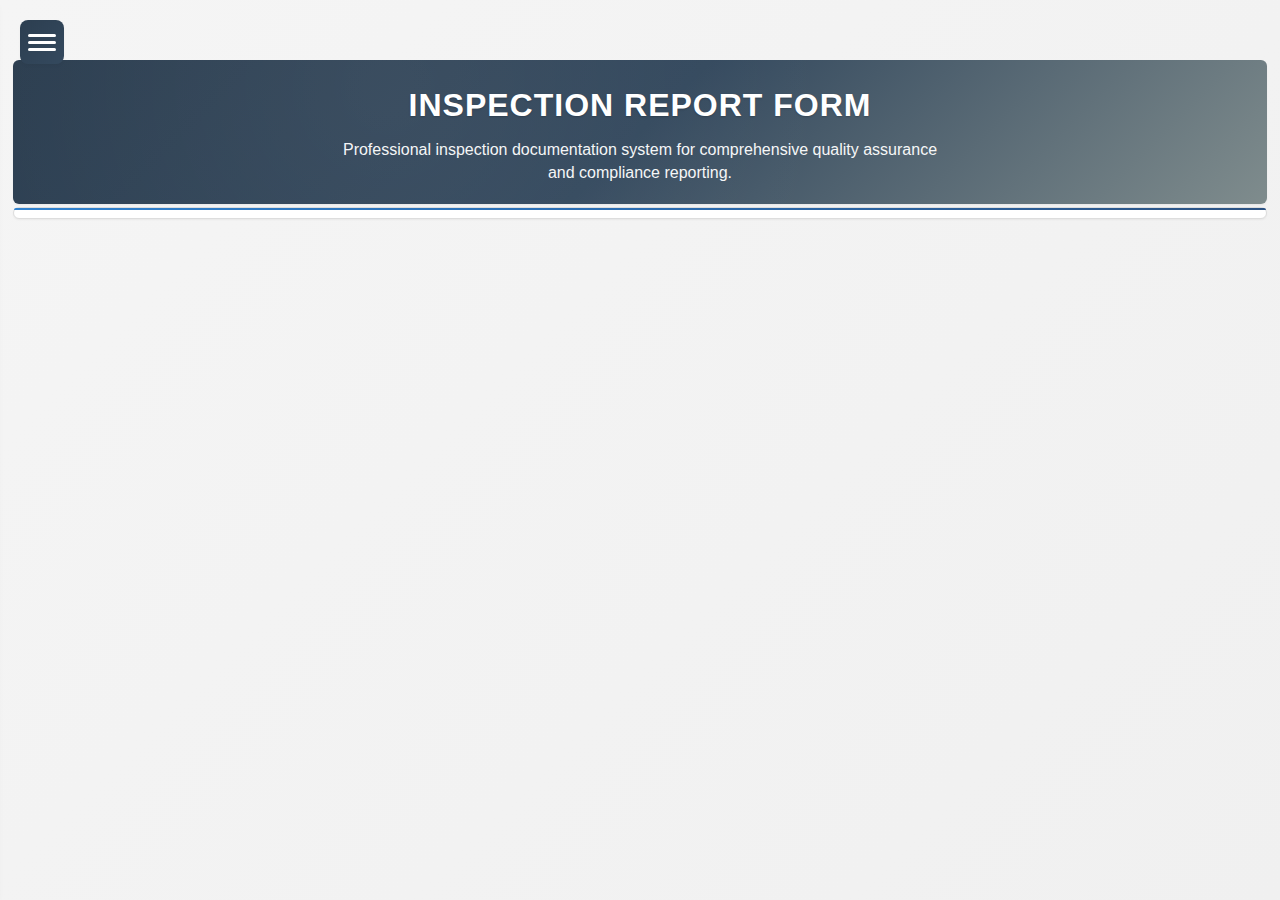
<file: Inspection Report Builder 2 (Test B)/index.html>
<html lang="en">
<head>
    <meta charset="UTF-8">
    <meta name="viewport" content="width=device-width, initial-scale=1.0">
    <title>Inspection Report Form</title>
    <link rel="stylesheet" href="styles/base.css">
    <link rel="stylesheet" href="styles/layout.css">
    <link rel="stylesheet" href="styles/form-elements.css">
    <link rel="stylesheet" href="styles/tables.css">
    <link rel="stylesheet" href="styles/components.css">
</head>
<body>
    <button id="hamburger-menu" class="hamburger-menu">
        <span></span>
        <span></span>
        <span></span>
    </button>

    <div id="sidebar" class="sidebar">
        <div class="sidebar-header">
            <h2>Menu</h2>
        </div>
        <div class="sidebar-content">
            <button id="refresh-form-btn" class="sidebar-btn">Refresh Form</button>
            <button id="export-json-btn" class="sidebar-btn">Export to JSON</button>
            <button id="import-json-btn" class="sidebar-btn">Import from JSON</button>
            <button id="export-settings-btn" class="sidebar-btn">Export Settings</button>
            <button id="import-settings-btn" class="sidebar-btn">Import Settings</button>
            <button id="print-options-btn" class="sidebar-btn">Print Options</button>
            <button id="export-docx-btn" class="sidebar-btn">Export to DOCX</button>
            <button id="export-xlsx-btn" class="sidebar-btn">Export to XLSX</button>
            <button id="export-pdf-btn" class="sidebar-btn">Export to PDF</button>
            <div class="sidebar-form-style">
                <label for="form-style-select" class="sidebar-label">Form Style:</label>
                <select id="form-style-select" class="sidebar-select">
                    <option value="default">Default Professional</option>
                    <option value="corporate-blue">Corporate Blue</option>
                    <option value="forest-green">Forest Green</option>
                    <option value="burgundy-wine">Burgundy Wine</option>
                    <option value="slate-gray">Slate Gray</option>
                    <option value="navy-gold">Navy & Gold</option>
                    <option value="charcoal-orange">Charcoal Orange</option>
                    <option value="teal-silver">Teal Silver</option>
                    <option value="purple-cream">Purple Cream</option>
                    <option value="brown-tan">Brown Tan</option>
                    <option value="midnight-blue">Midnight Blue</option>
                    <option value="olive-beige">Olive Beige</option>
                    <option value="crimson-gray">Crimson Gray</option>
                    <option value="emerald-ivory">Emerald Ivory</option>
                    <option value="steel-blue">Steel Blue</option>
                    <option value="copper-cream">Copper Cream</option>
                    <option value="black-white">Black & White</option>
                    <option value="no-color">No Color</option>
                </select>
            </div>
            <div class="sidebar-form-layout">
                <label for="form-layout-select" class="sidebar-label">Form Layout:</label>
                <select id="form-layout-select" class="sidebar-select">
                    <option value="default">Default Layout</option>
                    <option value="compact">Compact Layout</option>
                    <option value="wide-screen">Wide Screen Layout</option>
                    <option value="narrow">Narrow Layout</option>
                    <option value="minimal">Minimal Layout</option>
                    <option value="tabular">Tabular Layout (Print Optimized)</option>
                </select>
            </div>
            <div class="sidebar-section-toggle">
                <label for="section-toggle-select" class="sidebar-label">Show/Hide Sections:</label>
                <select id="section-toggle-select" class="sidebar-select">
                    <option value="">Select Action...</option>
                    <option value="show-all">Show All Sections</option>
                    <option value="hide-all">Hide All Sections</option>
                    <option value="custom">Custom Selection...</option>
                </select>
            </div>
            <div class="sidebar-template-selector">
                <label for="template-select" class="sidebar-label">Template:</label>
                <select id="template-select" class="sidebar-select">
                    <option value="master-view">Master View</option>
                    <option value="create-custom-inspection">Create Custom Inspection</option>
                    <option value="image-attachments">Image Attachments</option>
                    <option value="iso-checklist">ISO Checklist</option>
                    <option value="aml">AML</option>
                    <option value="international-audit">International Audit Form</option>
                    <option value="create-new-template">Create New Template...</option>
                </select>
                <button id="edit-template-btn" class="sidebar-btn" style="margin-top: 8px; font-size: 0.7em;">Edit Templates</button>
            </div>
        </div>
    </div>
    <div id="overlay" class="overlay"></div>
    
    <div class="title-block">
        <h1>Inspection Report Form</h1>
        <div class="title-info">
            <p>Professional inspection documentation system for comprehensive quality assurance and compliance reporting.</p>
        </div>
    </div>
    
    <form action="#" id="inspection-form">
        <!-- Form sections will be dynamically generated -->
    </form>

    <script type="importmap">
    {
      "imports": {
        "jszip": "https://esm.sh/jszip@3.10.1",
        "docx": "https://esm.sh/docx@8.5.0",
        "xlsx": "https://esm.sh/xlsx@0.18.5"
      }
    }
    </script>
    <script type="module" src="script.js"></script>
    <!-- removed all the large form structures - moved to formSections.js -->

    <!-- Print Options Modal -->
    <div id="print-options-modal" class="modal no-print no-edit">
        <div class="modal-content">
            <div class="modal-header">
                <h2>Print Options</h2>
                <button id="close-print-modal" class="close-button">&times;</button>
            </div>
            <div class="modal-body">
                <h4>Sections to Print</h4>
                <div id="print-section-checklist">
                    <!-- Checkboxes for sections will be dynamically inserted here -->
                </div>
                <hr>
                <h4>Other Options</h4>
                <div class="print-option-item">
                    <label>
                        <input type="checkbox" id="print-opt-images" checked>
                        Include Images
                    </label>
                </div>
                 <div class="print-option-item">
                    <label>
                        <input type="checkbox" id="print-opt-empty-fields">
                        Hide Empty Rows/Fields
                    </label>
                </div>
                <div class="print-option-item">
                    <label>
                        <input type="checkbox" id="print-opt-show-hidden-rows">
                        Show Hidden Table Rows
                    </label>
                </div>
            </div>
            <div class="modal-footer">
                <button id="print-form-btn" class="sidebar-btn">Print</button>
            </div>
        </div>
    </div>

    <!-- Custom Theme Creator Modal -->
    <div id="custom-theme-modal" class="custom-theme-modal no-print no-edit">
        <div class="custom-theme-content">
            <div class="modal-header">
                <h2>Create Custom Theme</h2>
                <button id="close-custom-theme-modal" class="close-button">&times;</button>
            </div>
            <div class="modal-body">
                <input type="text" id="custom-theme-name" class="custom-theme-name-input" placeholder="Enter theme name...">
                
                <div class="theme-colors-grid" id="theme-colors-grid">
                    <!-- Color pickers will be generated here -->
                </div>
                
                <div class="theme-preview-section">
                    <h4>Preview</h4>
                    <div style="padding: 10px; background: var(--fieldset-bg); border: 2px solid var(--border-color);">
                        <div style="background: var(--legend-bg); color: var(--legend-text); padding: 8px 16px; margin-bottom: 10px;">Sample Legend</div>
                        <div style="background: var(--input-bg); border: 1px solid var(--input-border); padding: 8px; margin-bottom: 10px;">Sample Input Field</div>
                        <table style="width: 100%; border-collapse: collapse;">
                            <tr style="background: var(--table-header-bg);">
                                <th style="border: 1px solid var(--border-color); padding: 5px;">Header</th>
                                <th style="border: 1px solid var(--border-color); padding: 5px;">Header</th>
                            </tr>
                            <tr style="background: var(--table-even-row);">
                                <td style="border: 1px solid var(--border-color); padding: 5px;">Data</td>
                                <td style="border: 1px solid var(--border-color); padding: 5px;">Data</td>
                            </tr>
                        </table>
                    </div>
                </div>
            </div>
            <div class="theme-actions">
                <button id="save-custom-theme" class="theme-btn theme-btn-primary">Save Theme</button>
                <button id="cancel-custom-theme" class="theme-btn theme-btn-secondary">Cancel</button>
            </div>
        </div>
    </div>

    <!-- Template Creator Modal -->
    <div id="template-creator-modal" class="modal no-print no-edit">
        <div class="modal-content">
            <div class="modal-header">
                <h2>Template Creator</h2>
                <button id="close-template-creator" class="close-button">&times;</button>
            </div>
            <div class="modal-body">
                <div class="form-group">
                    <label for="template-name-input">Template Name:</label>
                    <input type="text" id="template-name-input" class="template-input" placeholder="Enter template name..." maxlength="50">
                </div>
                <div class="form-group">
                    <label for="template-description-input">Description (optional):</label>
                    <textarea id="template-description-input" class="template-input" rows="2" placeholder="Enter template description..." maxlength="200"></textarea>
                </div>
                <h4>Select Sections to Include:</h4>
                <div id="template-section-checklist" style="display: grid; grid-template-columns: repeat(auto-fill, minmax(250px, 1fr)); gap: 10px; max-height: 40vh; overflow-y: auto; background-color: #f9f9f9; border: 1px solid #eee; padding: 15px; border-radius: 4px;">
                    <!-- Section checkboxes will be populated here -->
                </div>
            </div>
            <div class="modal-footer">
                <button id="save-template-btn" class="sidebar-btn">Save Template</button>
                <button id="cancel-template-btn" class="sidebar-btn" style="background: #6c757d;">Cancel</button>
            </div>
        </div>
    </div>

    <!-- Template Manager Modal -->
    <div id="template-manager-modal" class="modal no-print no-edit">
        <div class="modal-content">
            <div class="modal-header">
                <h2>Manage Templates</h2>
                <button id="close-template-manager" class="close-button">&times;</button>
            </div>
            <div class="modal-body">
                <h4>Custom Templates</h4>
                <div id="custom-templates-list" style="max-height: 50vh; overflow-y: auto;">
                    <!-- Custom templates will be listed here -->
                </div>
            </div>
            <div class="modal-footer">
                <button id="close-template-manager-btn" class="sidebar-btn">Close</button>
            </div>
        </div>
    </div>
</body>
</html>
</file>
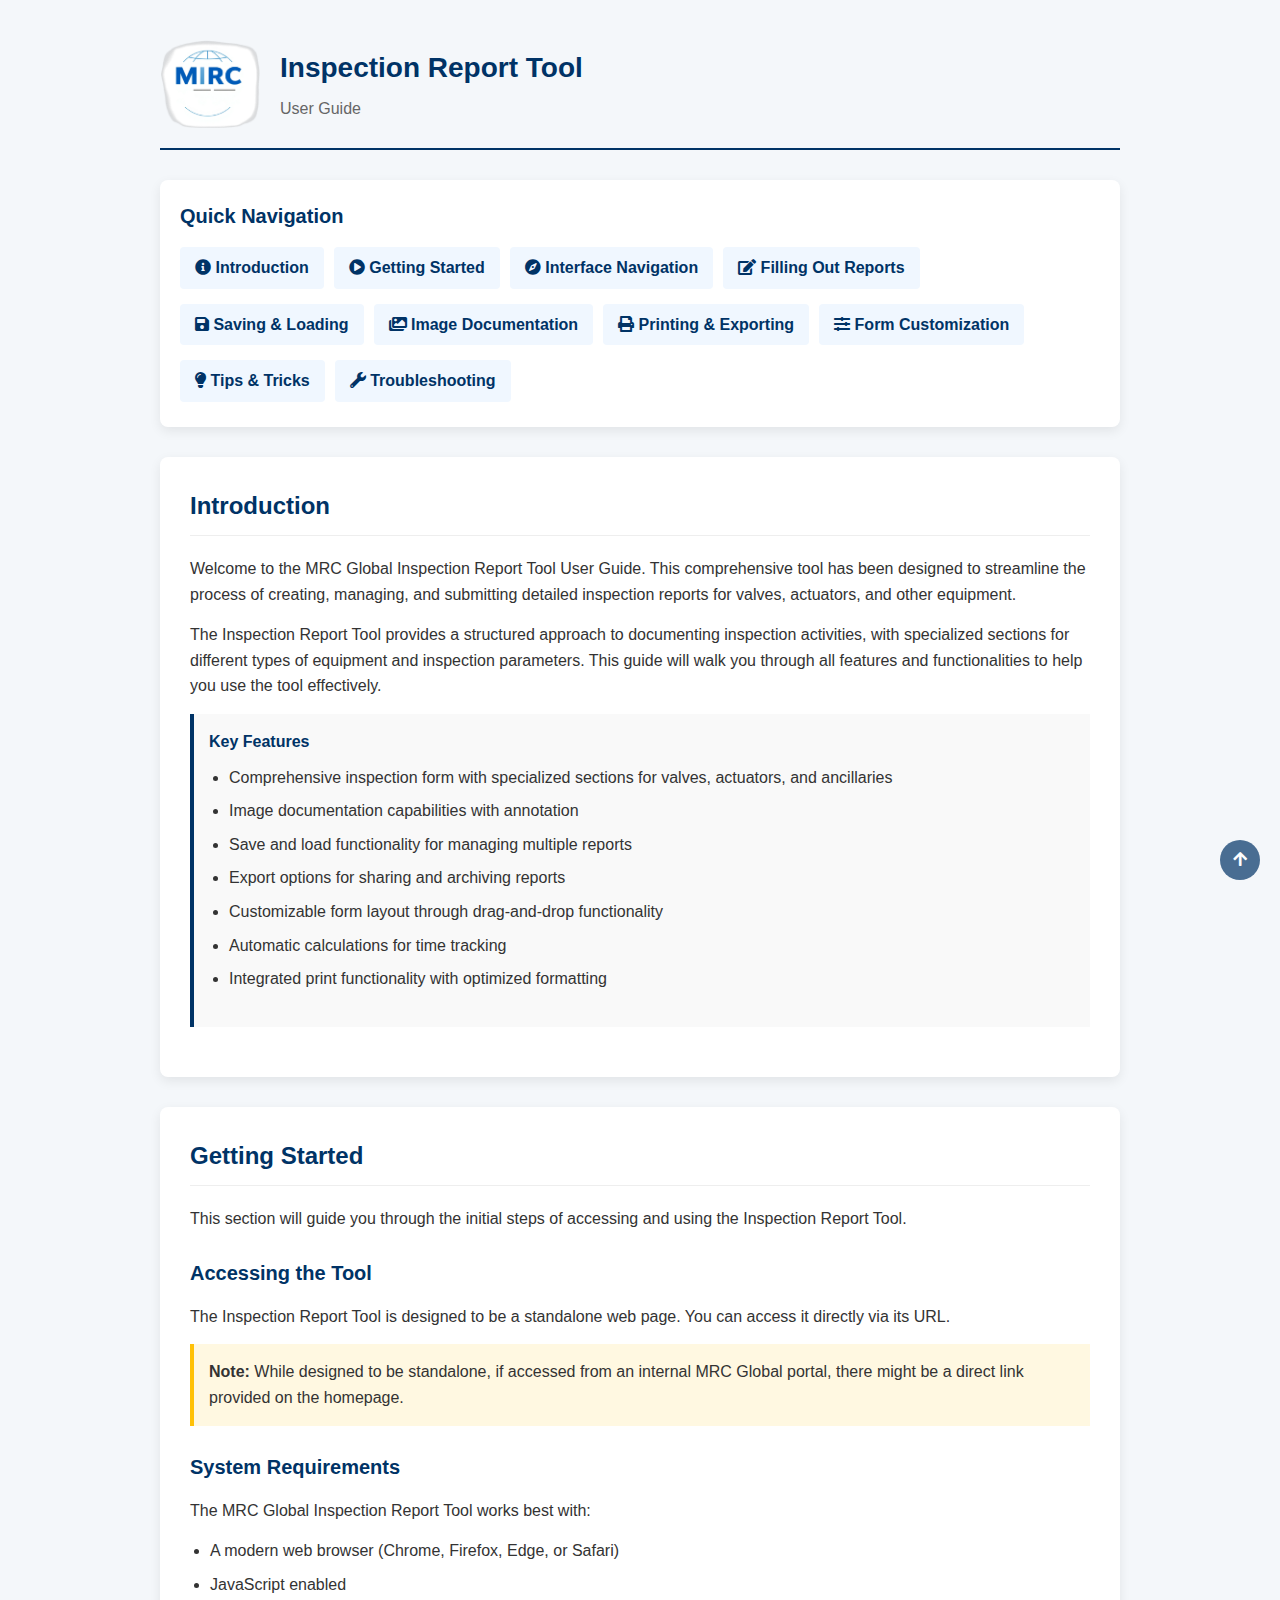
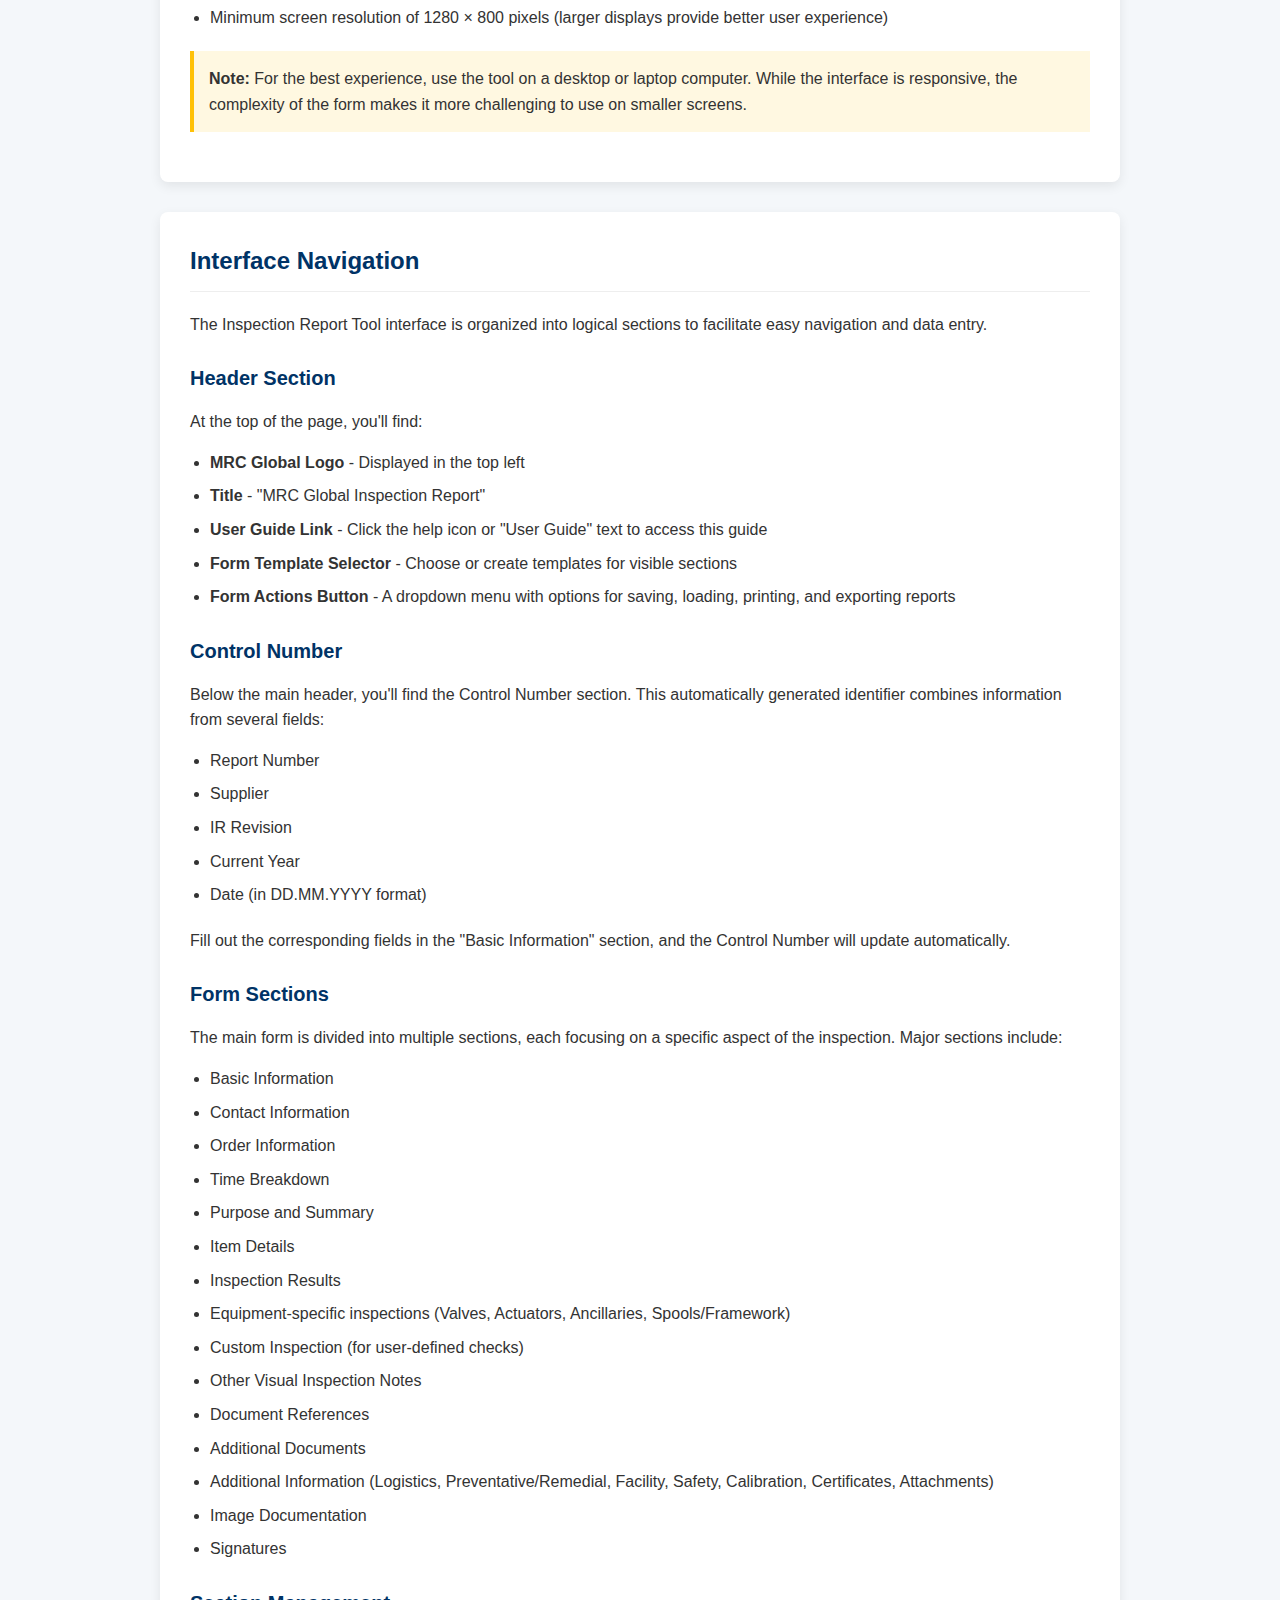
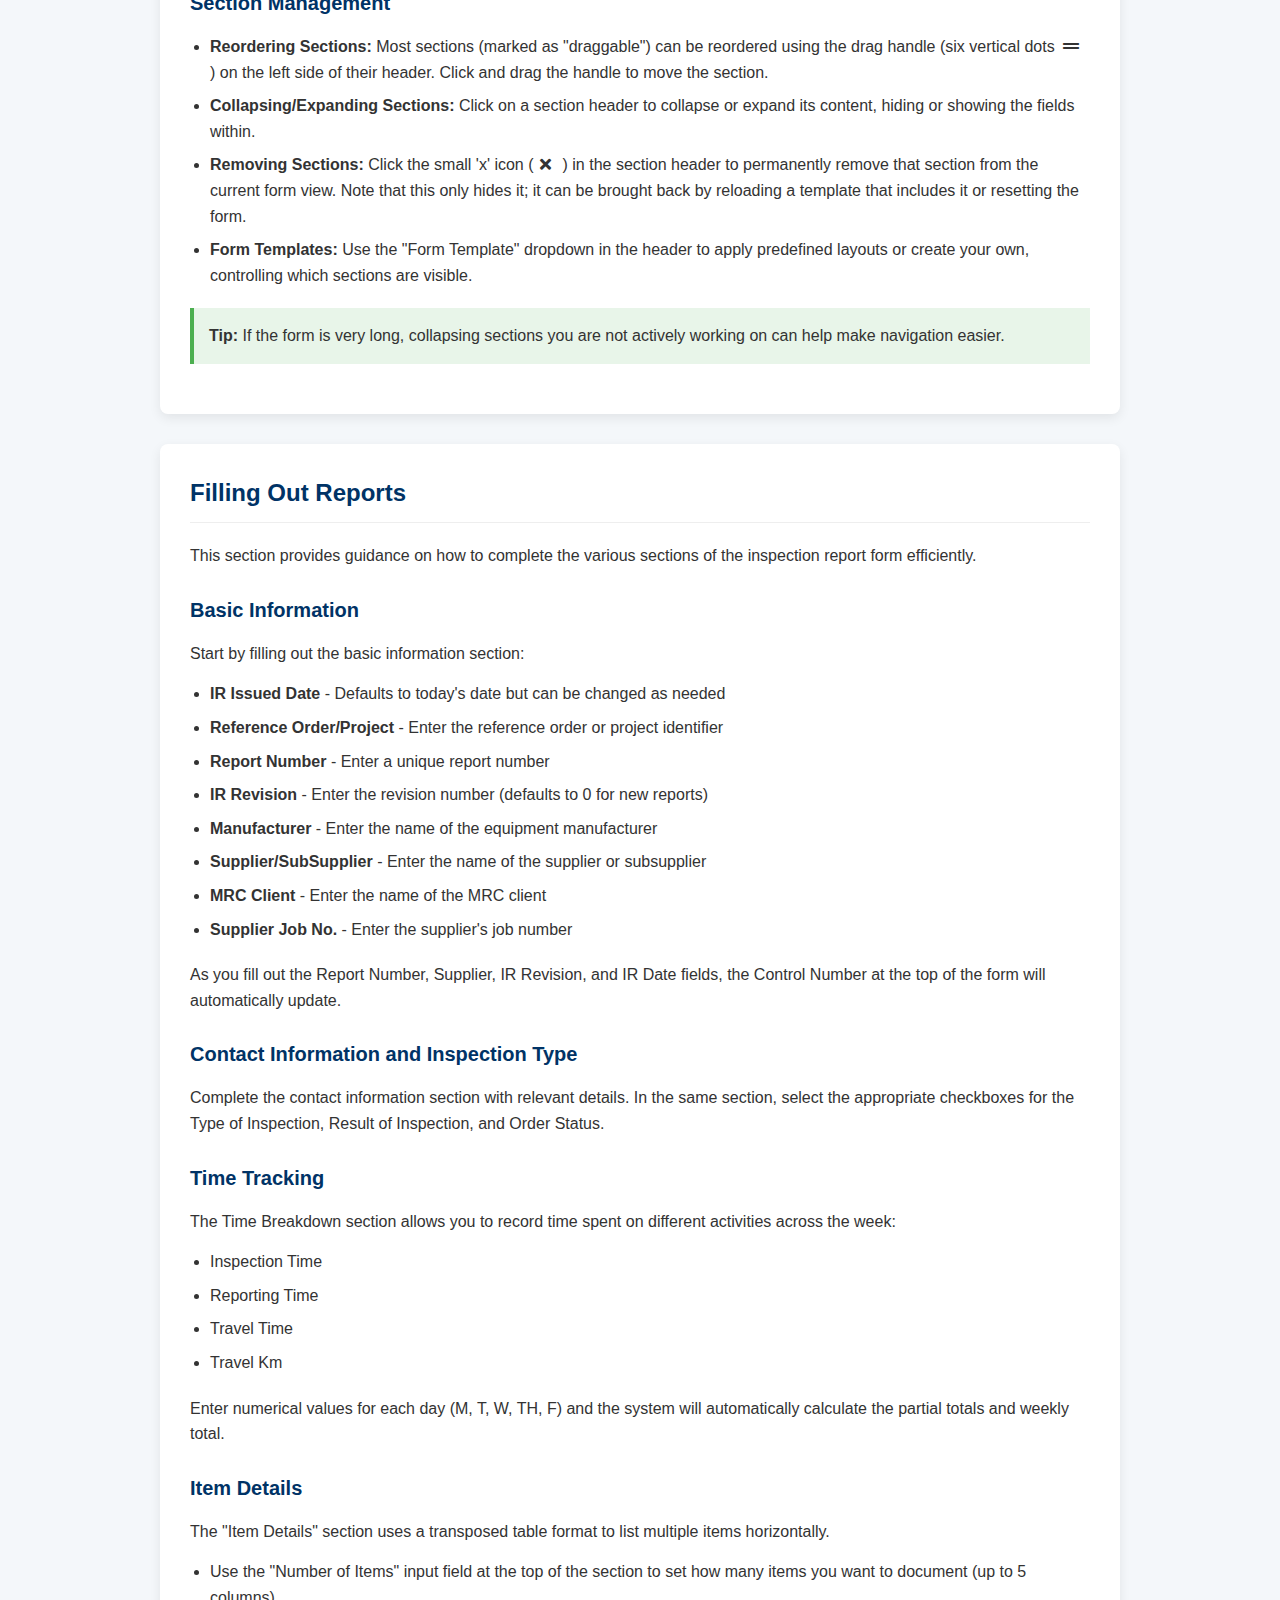
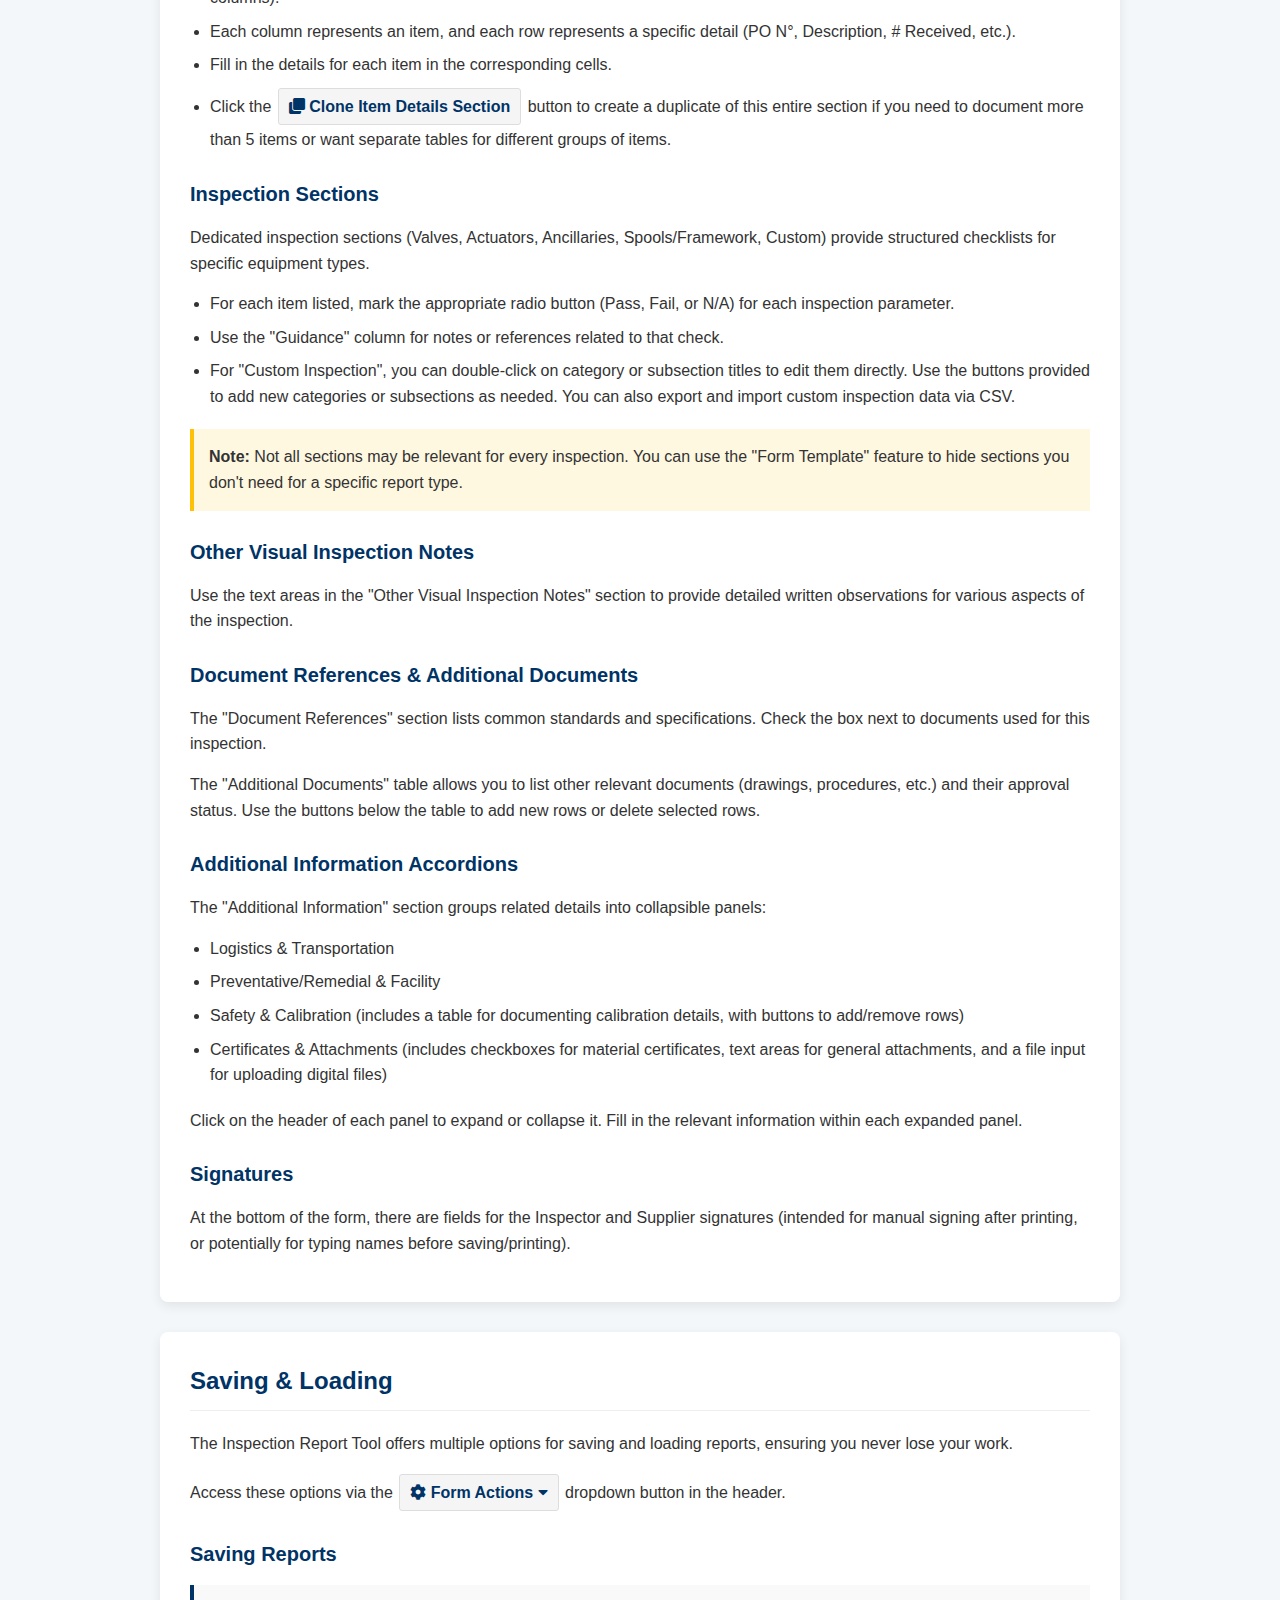
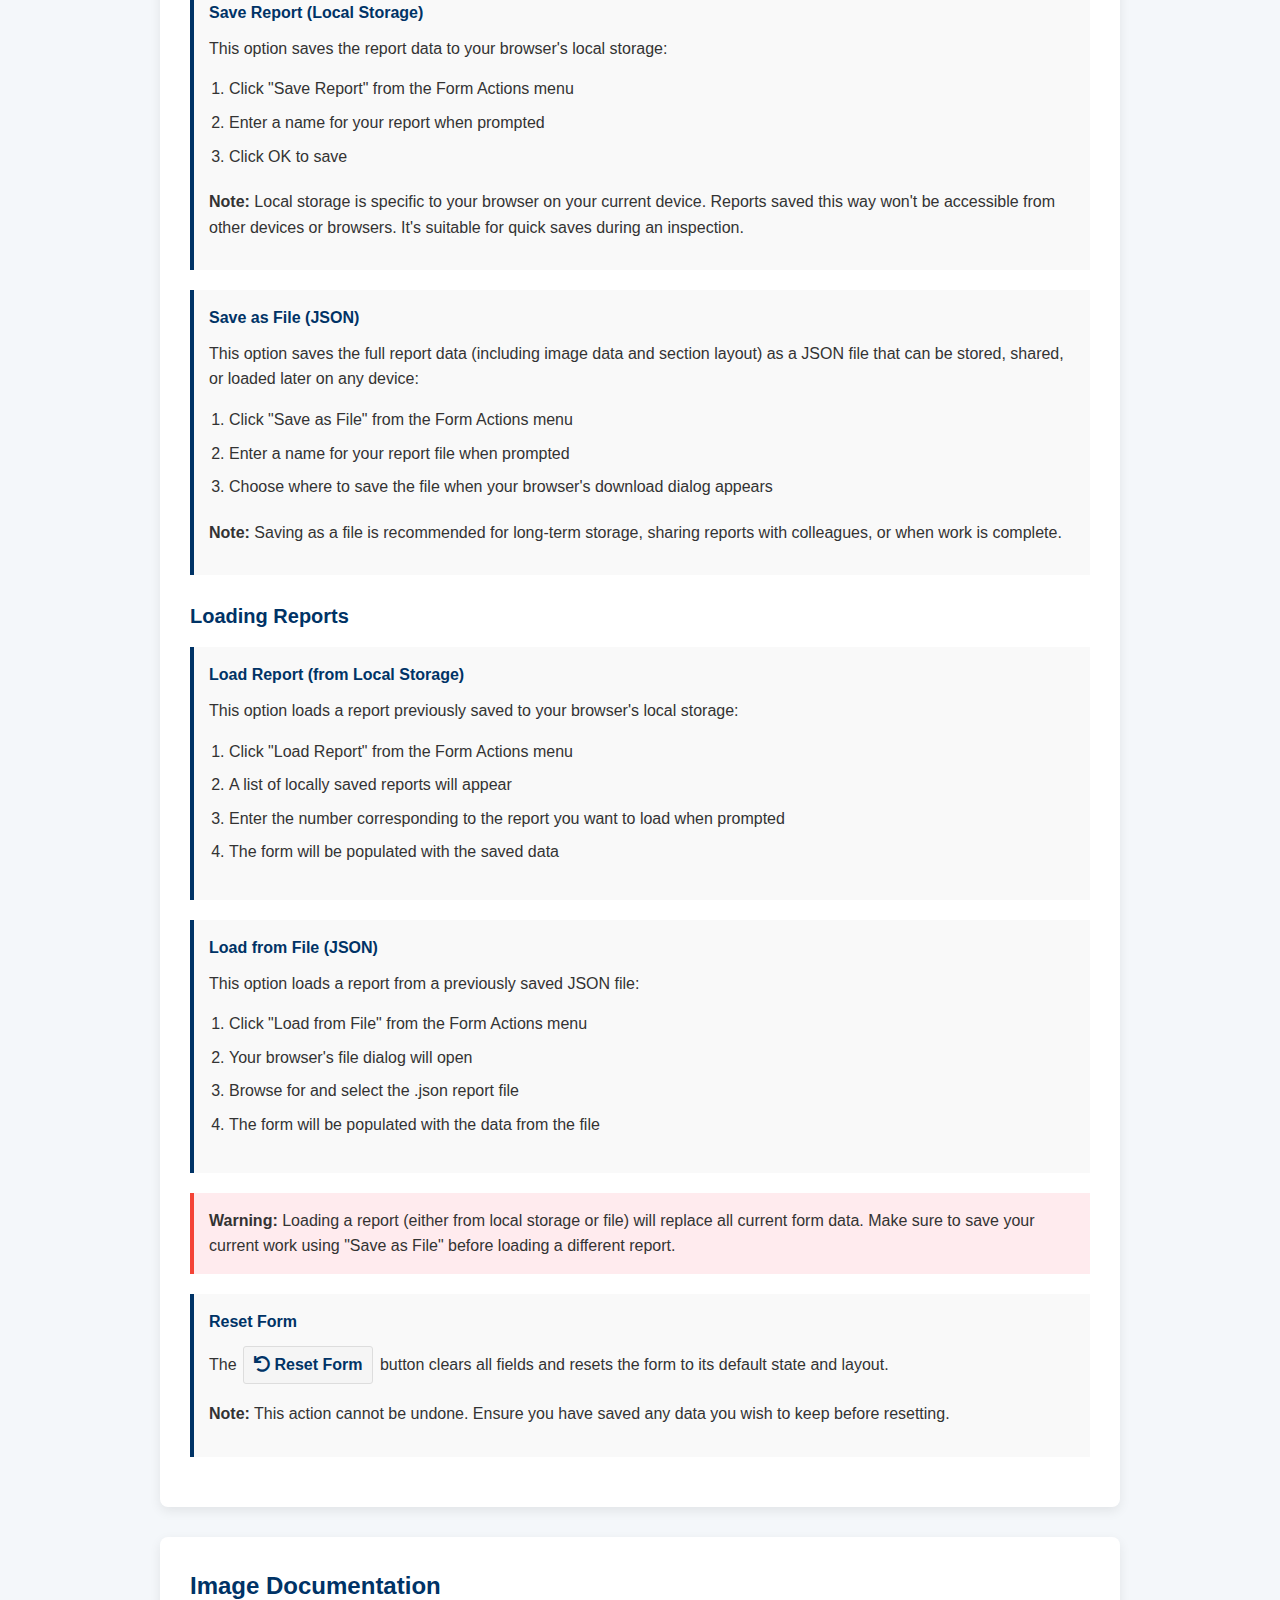
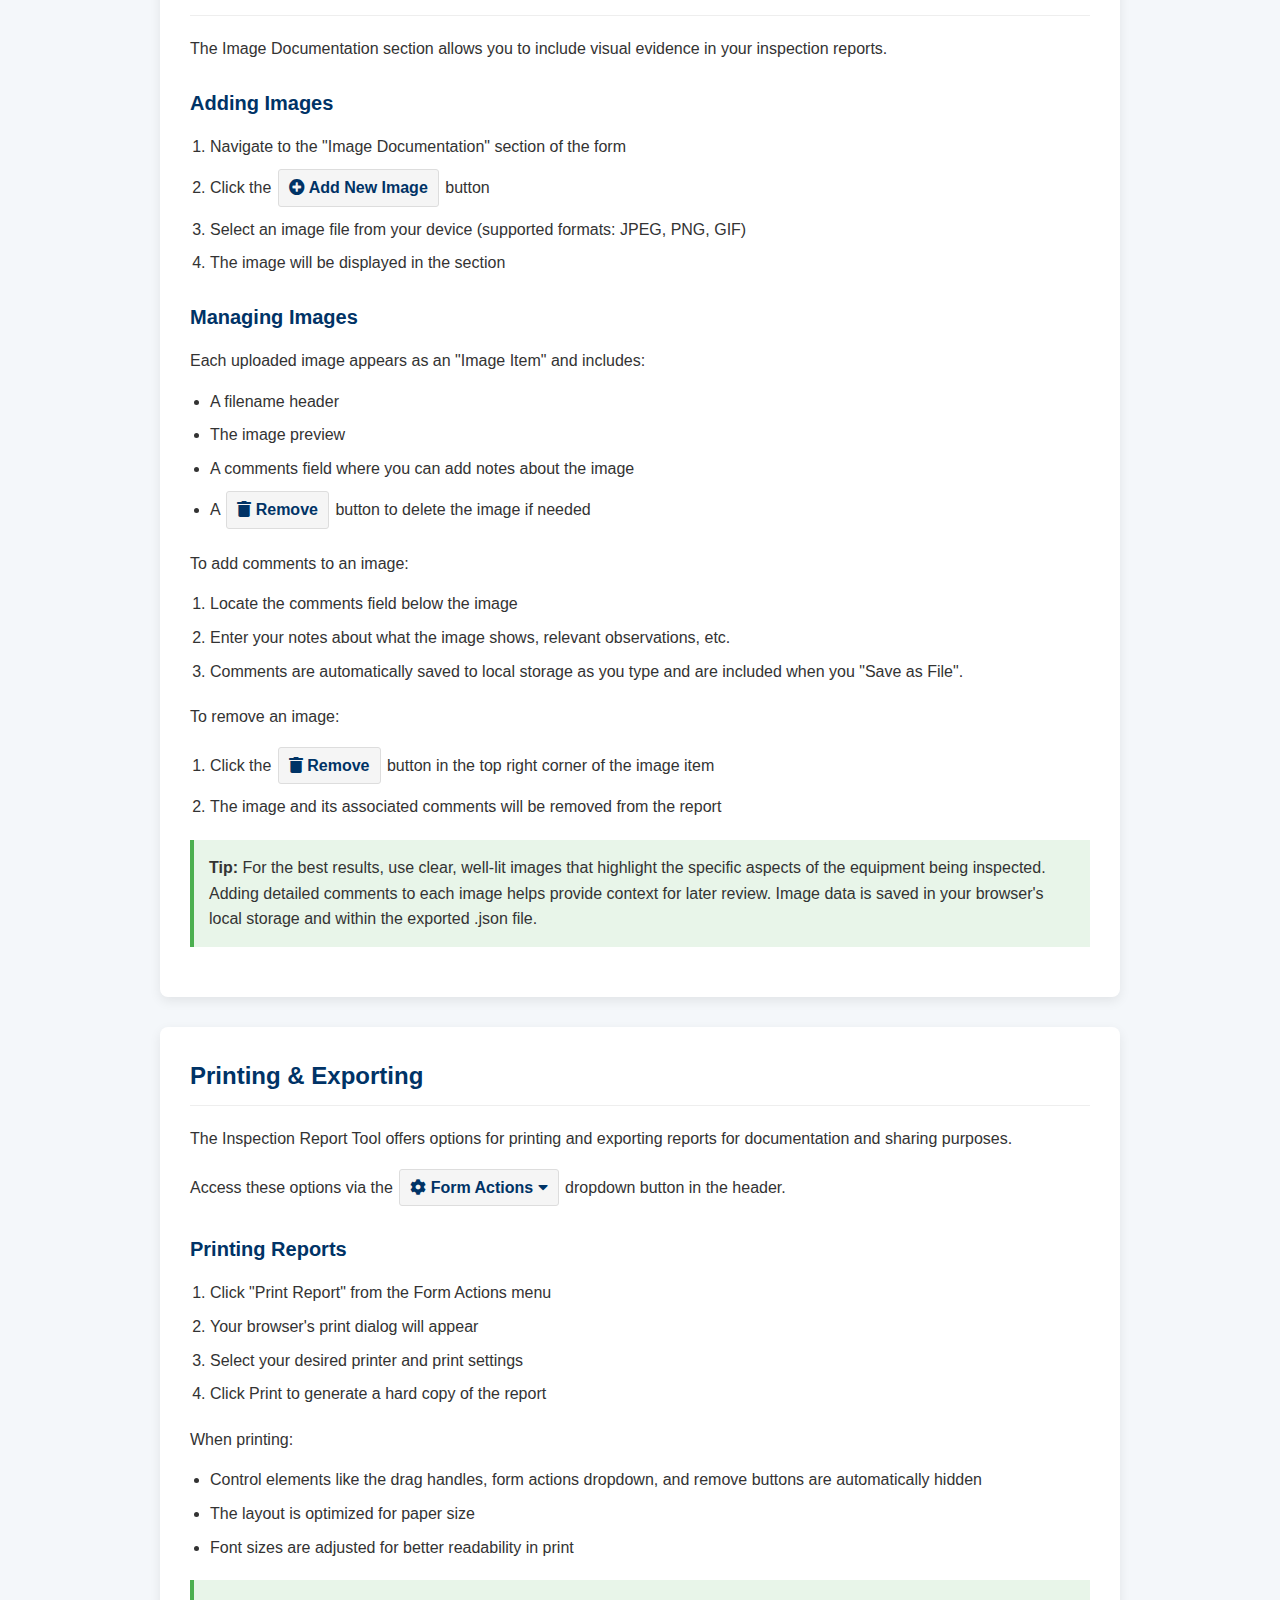
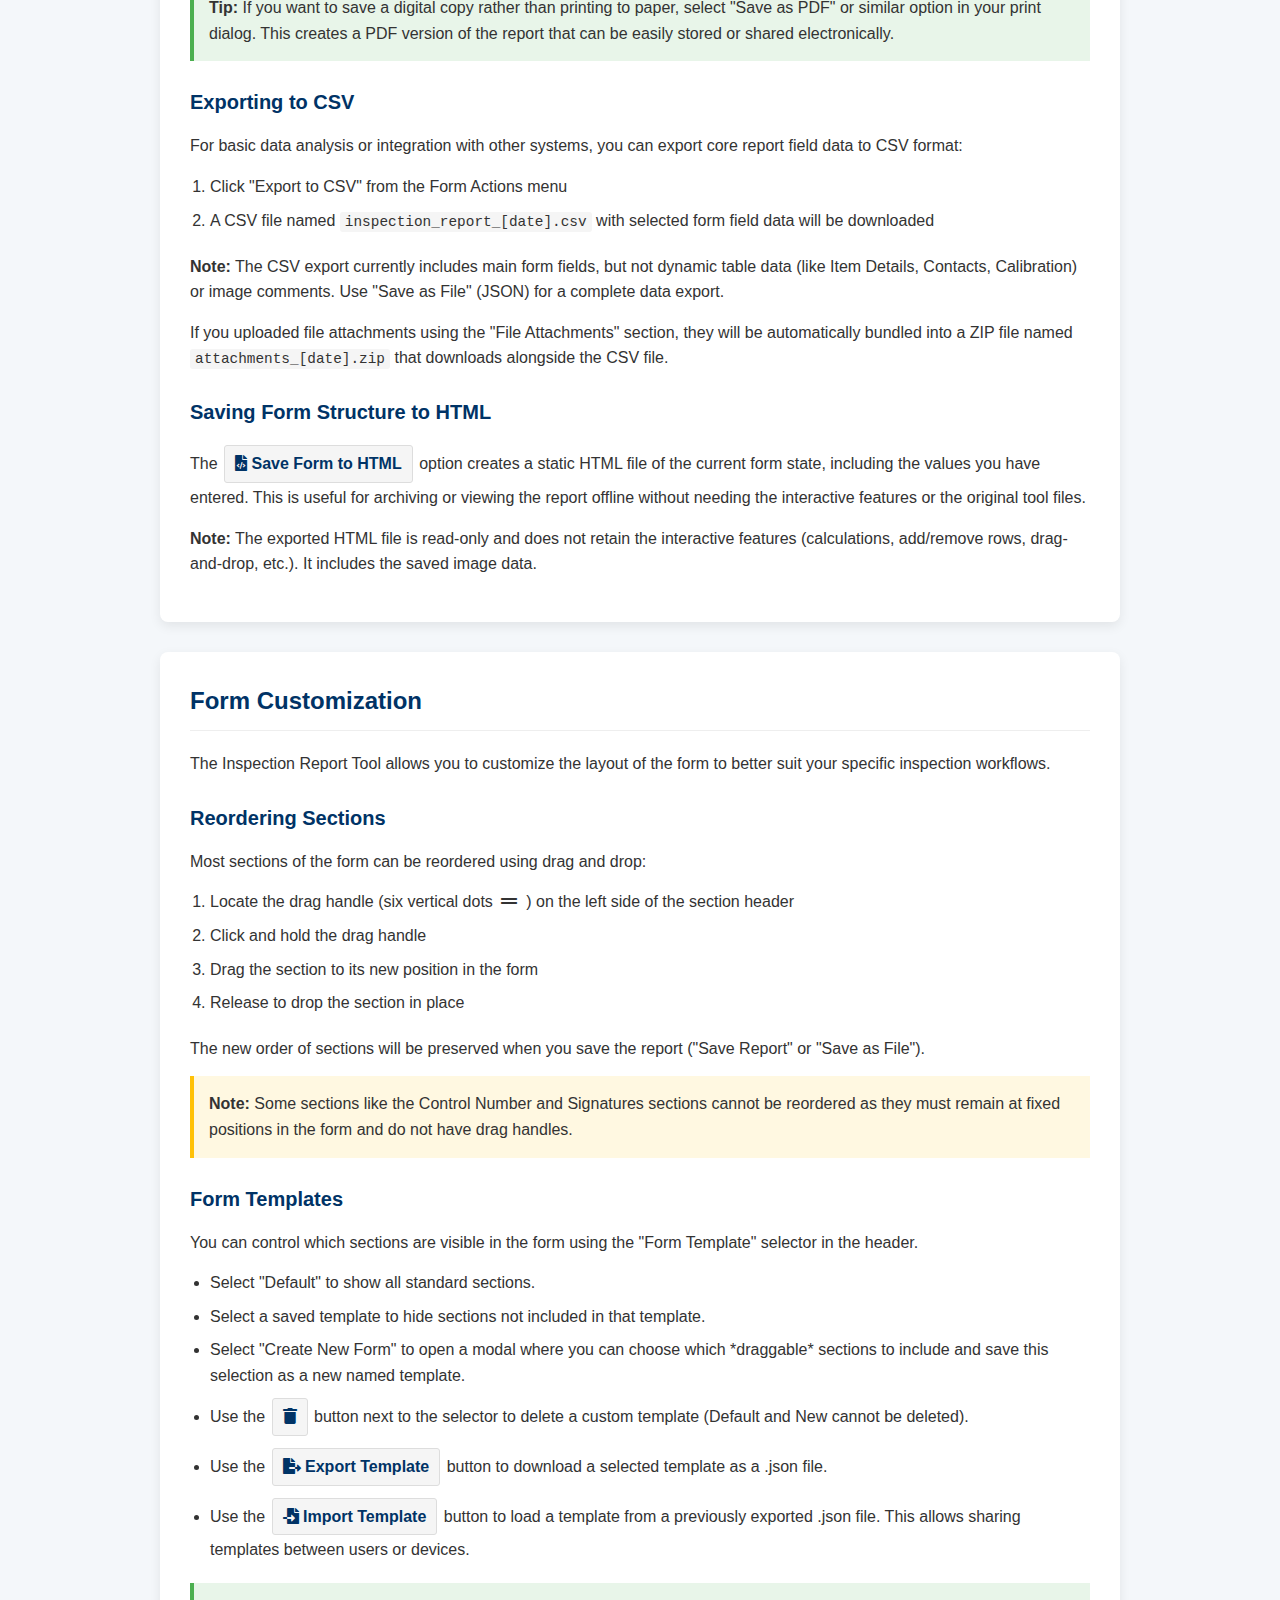
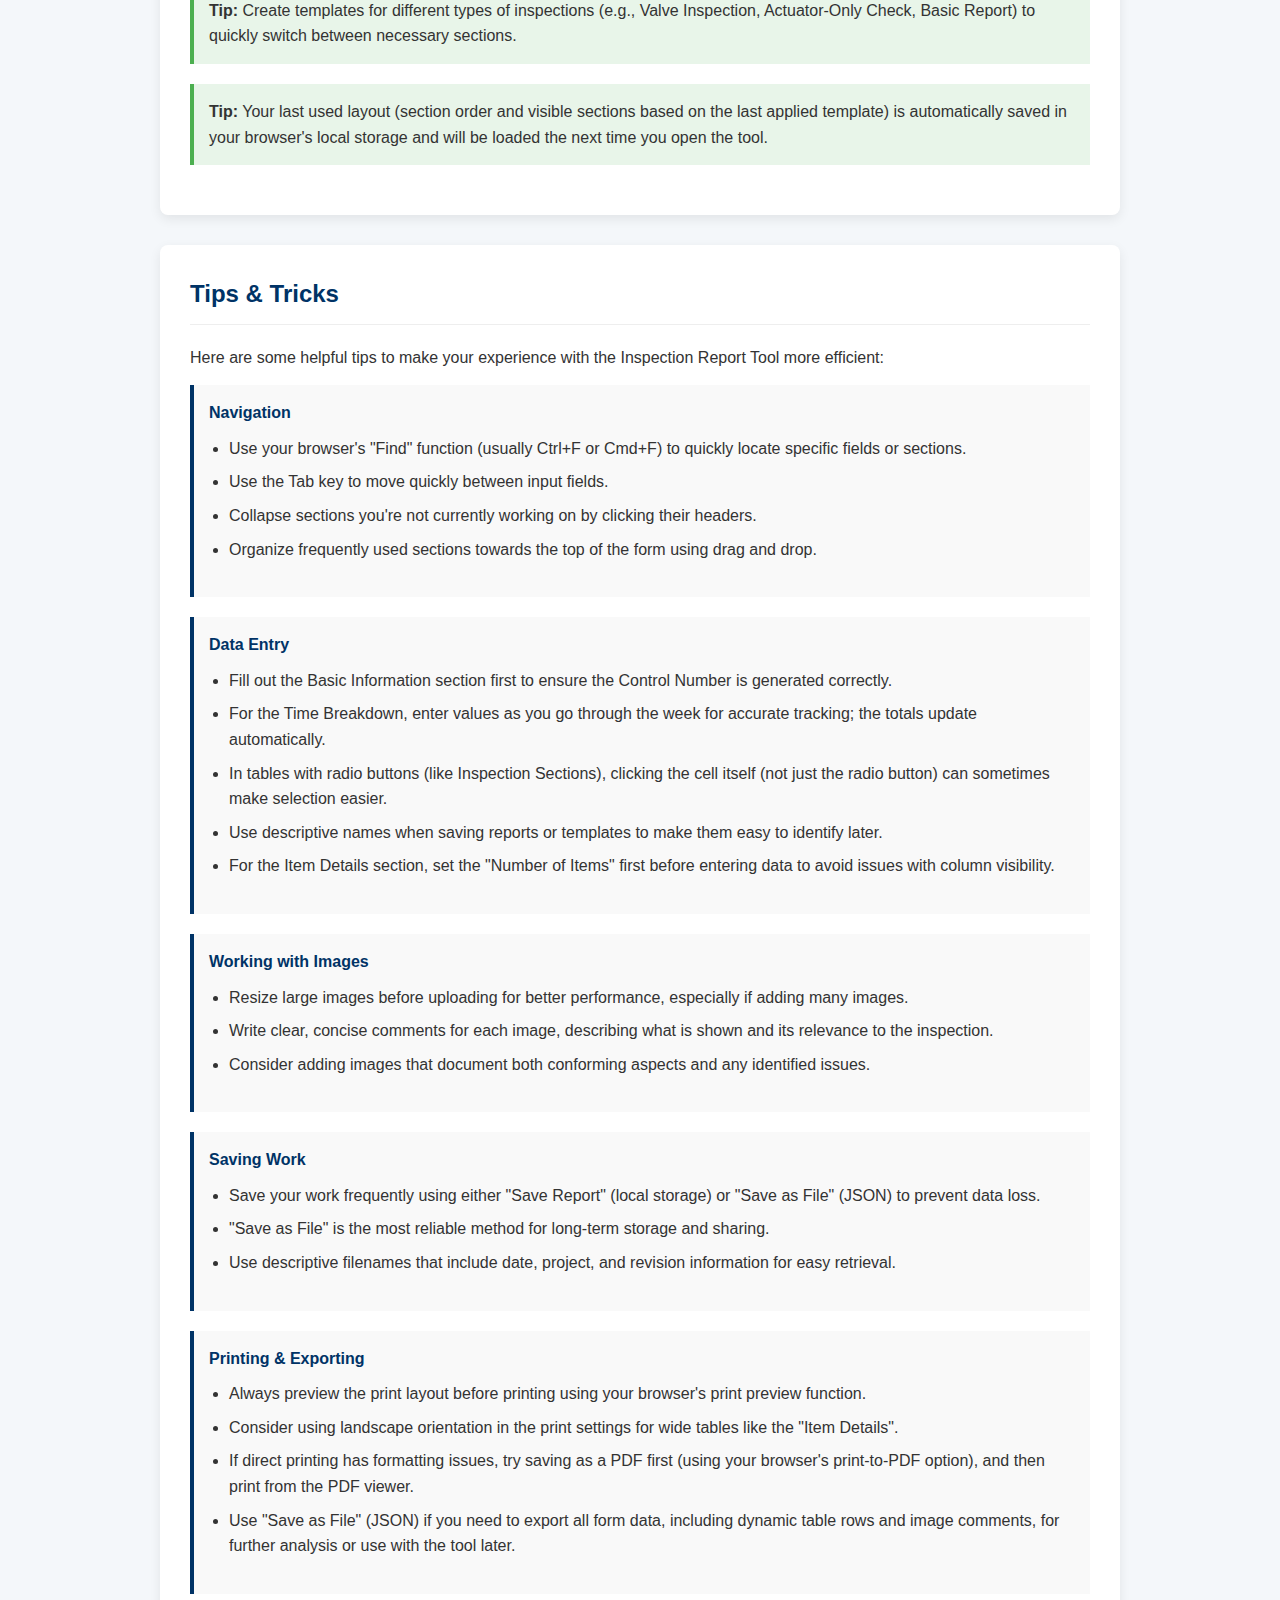
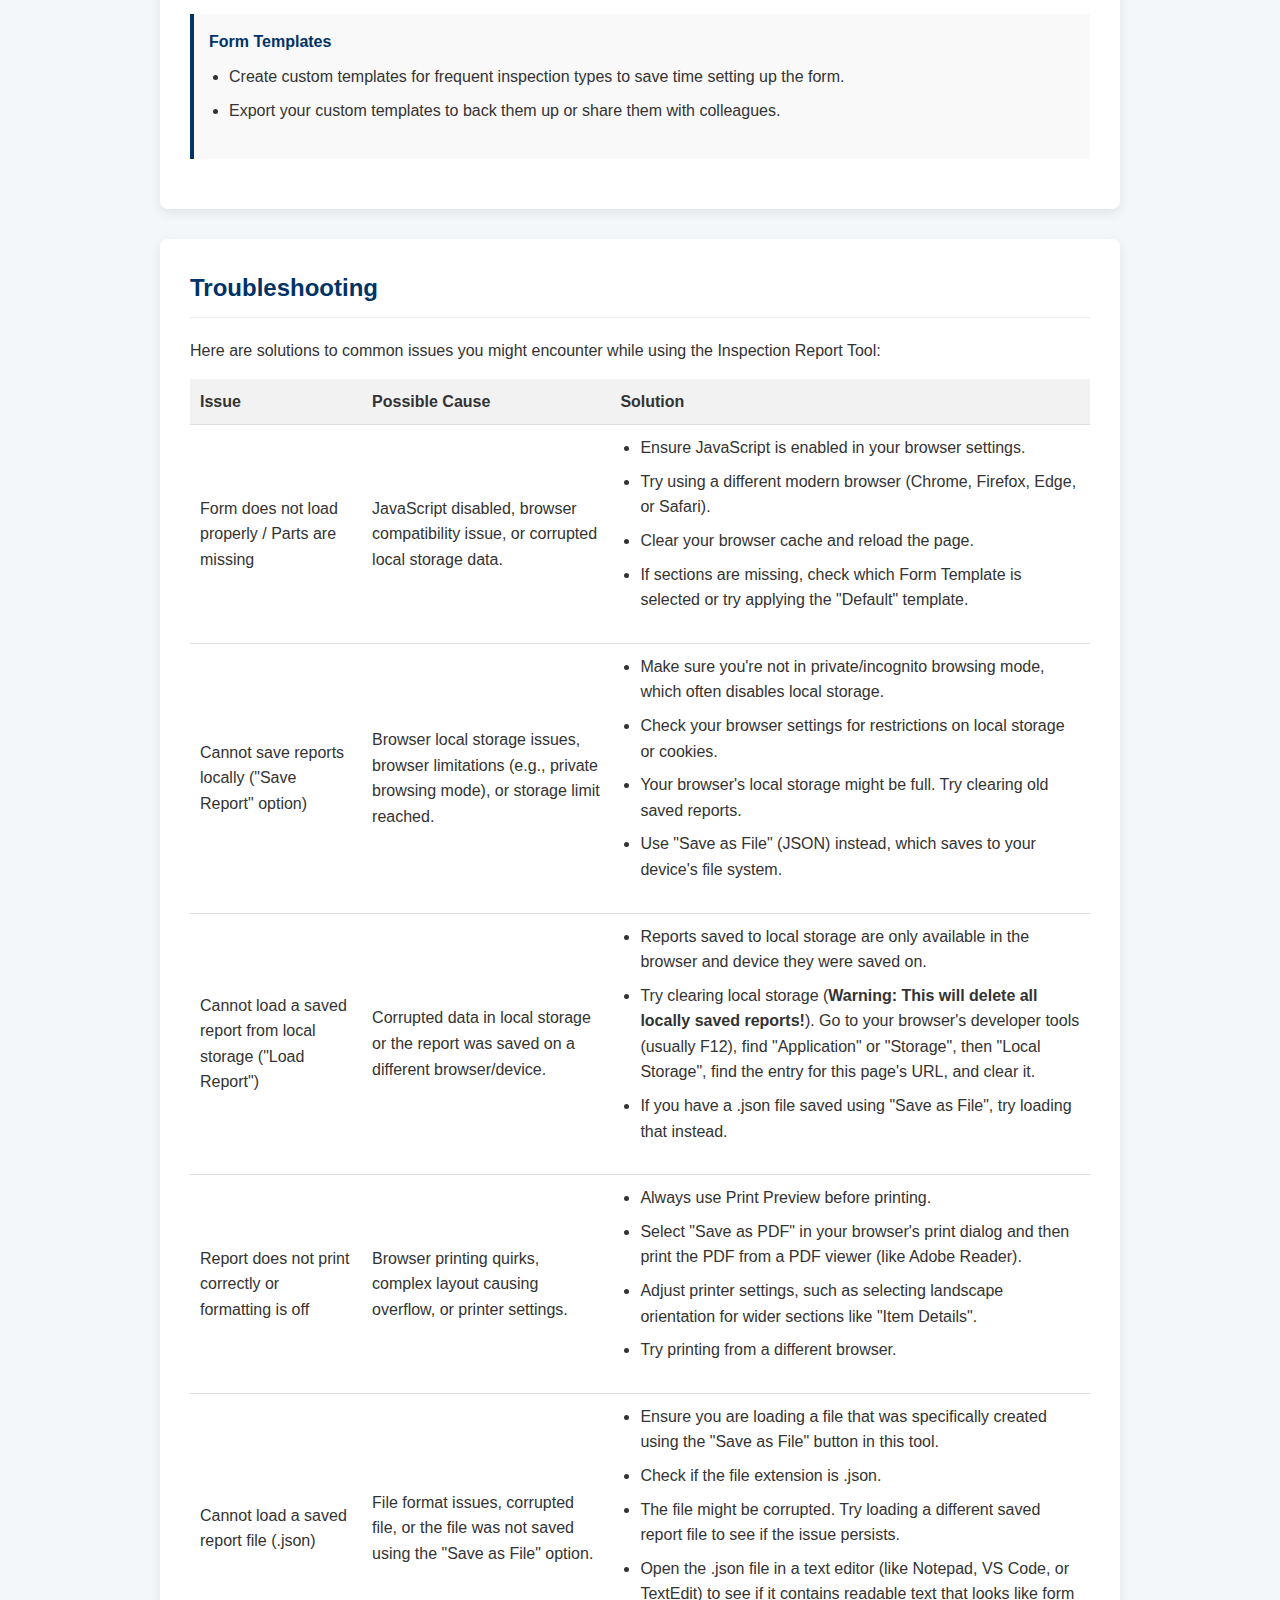
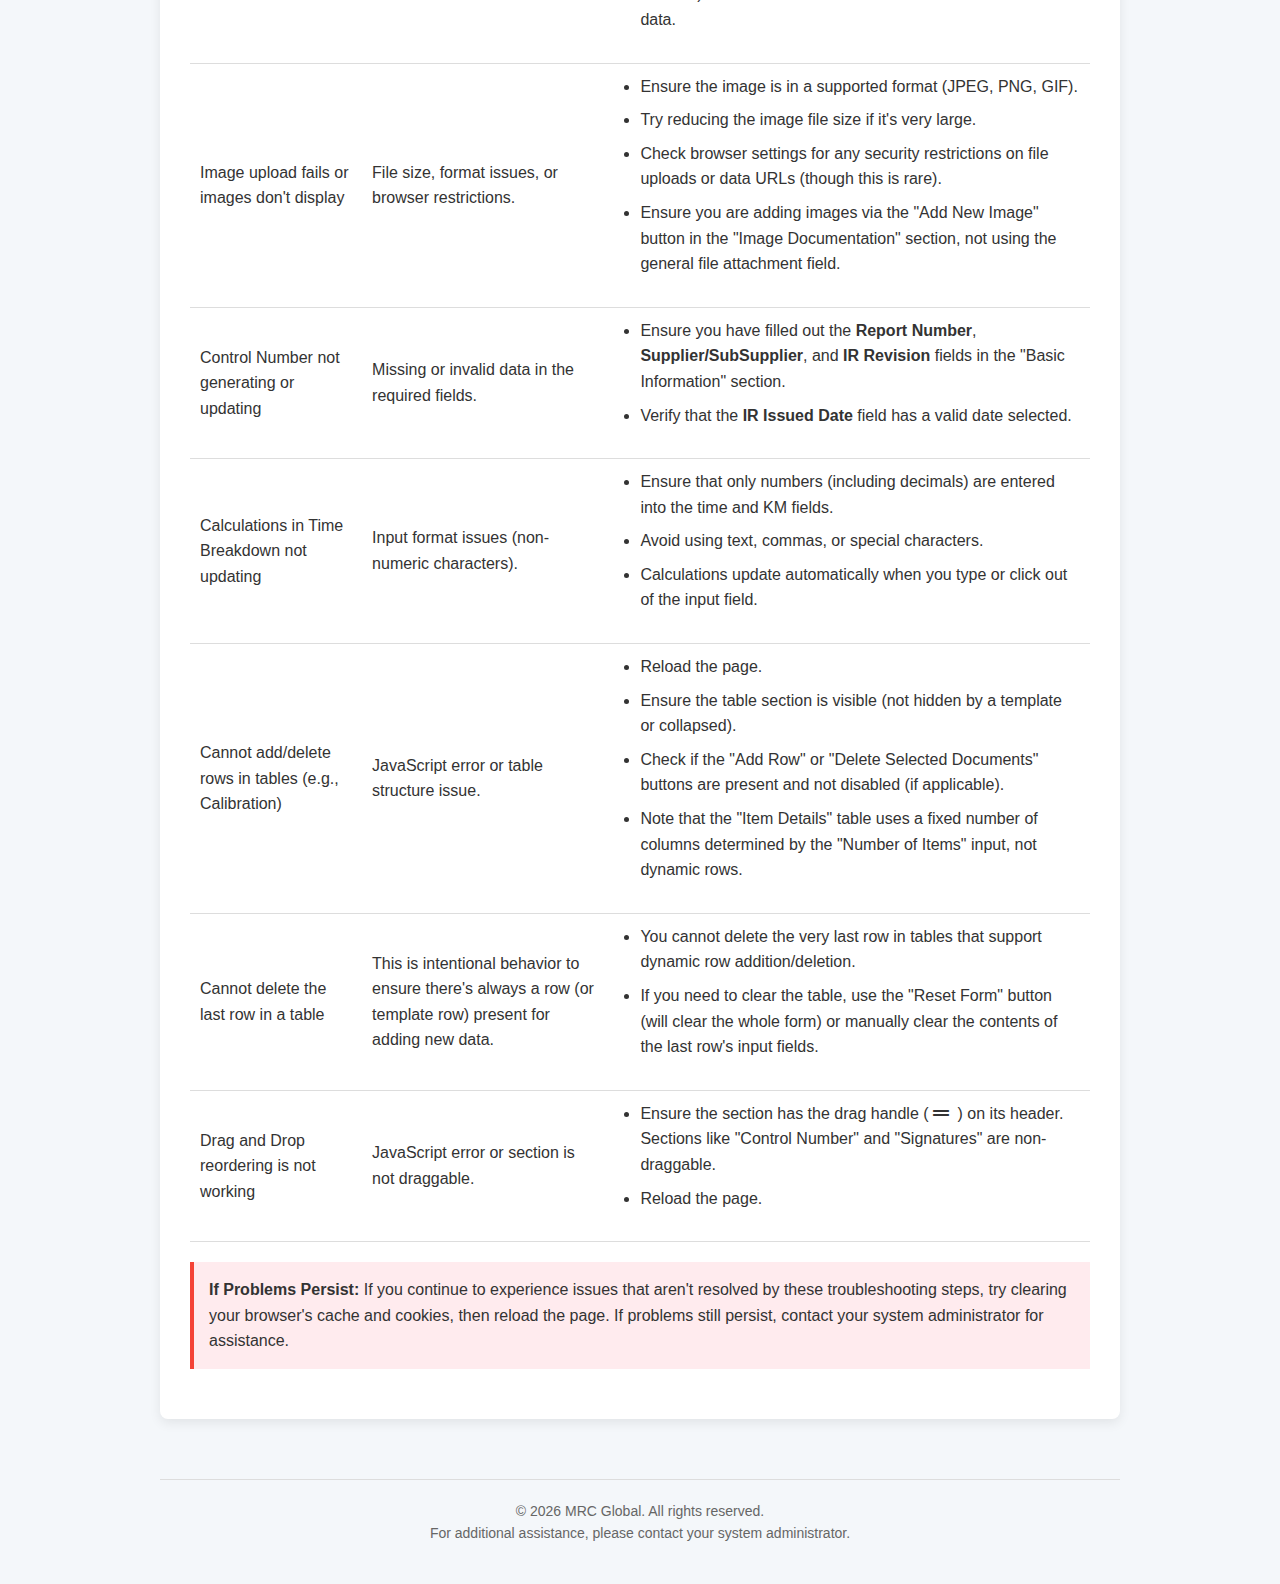
<file: Inspection Report Builder 1 (Test A)/user_guide.html>
<!DOCTYPE html>
<html lang="en">
<head>
  <meta charset="UTF-8">
  <meta name="viewport" content="width=device-width, initial-scale=1.0">
  <title>MRC Global Inspection Report Tool - User Guide</title>
  <link rel="stylesheet" href="https://cdnjs.cloudflare.com/ajax/libs/font-awesome/5.15.3/css/all.min.css">
  <style>
    * {
      box-sizing: border-box;
      margin: 0;
      padding: 0;
    }

    body {
      font-family: Arial, sans-serif;
      line-height: 1.6;
      color: #333;
      background-color: #f4f7fa;
    }

    .container {
      max-width: 1000px;
      margin: 0 auto;
      padding: 20px;
    }

    header {
      display: flex;
      align-items: center;
      padding: 20px 0;
      border-bottom: 2px solid #003366;
      margin-bottom: 30px;
    }

    .logo {
      width: 100px;
      height: auto;
      margin-right: 20px;
    }

    .header-text {
      flex: 1;
    }

    h1 {
      color: #003366;
      font-size: 28px;
      margin-bottom: 5px;
    }

    .subtitle {
      color: #666;
      font-size: 16px;
    }

    .guide-nav {
      background-color: #fff;
      border-radius: 8px;
      box-shadow: 0 4px 12px rgba(0,0,0,0.08);
      padding: 20px;
      margin-bottom: 30px;
    }

    .guide-nav h2 {
      color: #003366;
      margin-bottom: 15px;
      font-size: 20px;
    }

    .guide-nav ul {
      list-style-type: none;
      display: flex;
      flex-wrap: wrap;
      gap: 10px;
    }

    .guide-nav li {
      margin-bottom: 5px;
    }

    .guide-nav a {
      display: inline-block;
      background-color: #f0f7ff;
      color: #003366;
      padding: 8px 15px;
      border-radius: 4px;
      text-decoration: none;
      font-weight: bold;
      transition: background-color 0.3s ease;
    }

    .guide-nav a:hover {
      background-color: #d0e4ff;
    }

    .section {
      background-color: #fff;
      border-radius: 8px;
      box-shadow: 0 4px 12px rgba(0,0,0,0.08);
      padding: 30px;
      margin-bottom: 30px;
    }

    .section h2 {
      color: #003366;
      font-size: 24px;
      margin-bottom: 20px;
      padding-bottom: 10px;
      border-bottom: 1px solid #eee;
    }

    .section h3 {
      color: #003366;
      font-size: 20px;
      margin: 25px 0 15px;
    }

    .section p {
      margin-bottom: 15px;
    }

    .section ul, .section ol {
      margin-left: 20px;
      margin-bottom: 20px;
    }

    .section li {
      margin-bottom: 8px;
    }

    .feature-box {
      background-color: #f9f9f9;
      border-left: 4px solid #003366;
      padding: 15px;
      margin-bottom: 20px;
    }

    .feature-box h4 {
      color: #003366;
      margin-bottom: 10px;
    }

    .table-container {
      overflow-x: auto;
      margin-bottom: 20px;
    }

    table {
      width: 100%;
      border-collapse: collapse;
    }

    th, td {
      padding: 10px;
      text-align: left;
      border-bottom: 1px solid #ddd;
    }

    th {
      background-color: #f2f2f2;
      font-weight: bold;
    }

    .icon {
      display: inline-block;
      width: 24px;
      text-align: center;
      margin-right: 5px;
    }

    .note {
      background-color: #fff8e1;
      border-left: 4px solid #ffc107;
      padding: 15px;
      margin-bottom: 20px;
    }

    .tip {
      background-color: #e8f5e9;
      border-left: 4px solid #4caf50;
      padding: 15px;
      margin-bottom: 20px;
    }

    .warning {
      background-color: #ffebee;
      border-left: 4px solid #f44336;
      padding: 15px;
      margin-bottom: 20px;
    }

    .image-placeholder {
      background-color: #eee;
      border: 1px dashed #ccc;
      padding: 20px;
      text-align: center;
      margin-bottom: 20px;
      border-radius: 4px;
    }

    code {
      font-family: Consolas, Monaco, 'Andale Mono', monospace;
      background: #f5f5f5;
      padding: 2px 5px;
      border-radius: 3px;
      font-size: 0.9em;
    }

    .button-example {
      background-color: #f5f5f5;
      padding: 5px 10px;
      border-radius: 3px;
      color: #003366;
      font-weight: bold;
      display: inline-block;
      margin: 2px;
      border: 1px solid #ddd;
    }

    footer {
      text-align: center;
      padding: 20px 0;
      margin-top: 60px;
      color: #666;
      font-size: 14px;
      border-top: 1px solid #ddd;
    }

    .back-to-top {
      position: fixed;
      bottom: 20px;
      right: 20px;
      background-color: #003366;
      color: white;
      width: 40px;
      height: 40px;
      border-radius: 50%;
      text-align: center;
      line-height: 40px;
      text-decoration: none;
      opacity: 0.7;
      transition: opacity 0.3s;
    }

    .back-to-top:hover {
      opacity: 1;
    }

    @media (max-width: 768px) {
      .section {
        padding: 20px;
      }
      
      .guide-nav ul {
        flex-direction: column;
      }
    }
  </style>
</head>
<body>
  <div class="container">
    <header>
      <img src="mrc_logo.png" alt="MRC Global Logo" class="logo">
      <div class="header-text">
        <h1>Inspection Report Tool</h1>
        <p class="subtitle">User Guide</p>
      </div>
    </header>

    <div class="guide-nav">
      <h2>Quick Navigation</h2>
      <ul>
        <li><a href="#introduction"><i class="fas fa-info-circle"></i> Introduction</a></li>
        <li><a href="#getting-started"><i class="fas fa-play-circle"></i> Getting Started</a></li>
        <li><a href="#navigation"><i class="fas fa-compass"></i> Interface Navigation</a></li>
        <li><a href="#filling-out"><i class="fas fa-edit"></i> Filling Out Reports</a></li>
        <li><a href="#saving-loading"><i class="fas fa-save"></i> Saving & Loading</a></li>
        <li><a href="#image-documentation"><i class="fas fa-images"></i> Image Documentation</a></li>
        <li><a href="#printing-exporting"><i class="fas fa-print"></i> Printing & Exporting</a></li>
        <li><a href="#form-customization"><i class="fas fa-sliders-h"></i> Form Customization</a></li>
        <li><a href="#tips-tricks"><i class="fas fa-lightbulb"></i> Tips & Tricks</a></li>
        <li><a href="#troubleshooting"><i class="fas fa-wrench"></i> Troubleshooting</a></li>
      </ul>
    </div>

    <section id="introduction" class="section">
      <h2>Introduction</h2>
      <p>Welcome to the MRC Global Inspection Report Tool User Guide. This comprehensive tool has been designed to streamline the process of creating, managing, and submitting detailed inspection reports for valves, actuators, and other equipment.</p>
      
      <p>The Inspection Report Tool provides a structured approach to documenting inspection activities, with specialized sections for different types of equipment and inspection parameters. This guide will walk you through all features and functionalities to help you use the tool effectively.</p>
      
      <div class="feature-box">
        <h4>Key Features</h4>
        <ul>
          <li>Comprehensive inspection form with specialized sections for valves, actuators, and ancillaries</li>
          <li>Image documentation capabilities with annotation</li>
          <li>Save and load functionality for managing multiple reports</li>
          <li>Export options for sharing and archiving reports</li>
          <li>Customizable form layout through drag-and-drop functionality</li>
          <li>Automatic calculations for time tracking</li>
          <li>Integrated print functionality with optimized formatting</li>
        </ul>
      </div>
    </section>

    <section id="getting-started" class="section">
      <h2>Getting Started</h2>
      <p>This section will guide you through the initial steps of accessing and using the Inspection Report Tool.</p>
      
      <h3>Accessing the Tool</h3>
      <p>The Inspection Report Tool is designed to be a standalone web page. You can access it directly via its URL.</p>
      <div class="note">
        <strong>Note:</strong> While designed to be standalone, if accessed from an internal MRC Global portal, there might be a direct link provided on the homepage.
      </div>
      
      <h3>System Requirements</h3>
      <p>The MRC Global Inspection Report Tool works best with:</p>
      <ul>
        <li>A modern web browser (Chrome, Firefox, Edge, or Safari)</li>
        <li>JavaScript enabled</li>
        <li>Minimum screen resolution of 1280 × 800 pixels (larger displays provide better user experience)</li>
      </ul>
      
      <div class="note">
        <strong>Note:</strong> For the best experience, use the tool on a desktop or laptop computer. While the interface is responsive, the complexity of the form makes it more challenging to use on smaller screens.
      </div>
    </section>

    <section id="navigation" class="section">
      <h2>Interface Navigation</h2>
      <p>The Inspection Report Tool interface is organized into logical sections to facilitate easy navigation and data entry.</p>
      
      <h3>Header Section</h3>
      <p>At the top of the page, you'll find:</p>
      <ul>
        <li><strong>MRC Global Logo</strong> - Displayed in the top left</li>
        <li><strong>Title</strong> - "MRC Global Inspection Report"</li>
        <li><strong>User Guide Link</strong> - Click the help icon or "User Guide" text to access this guide</li>
        <li><strong>Form Template Selector</strong> - Choose or create templates for visible sections</li>
        <li><strong>Form Actions Button</strong> - A dropdown menu with options for saving, loading, printing, and exporting reports</li>
      </ul>
      
      <h3>Control Number</h3>
      <p>Below the main header, you'll find the Control Number section. This automatically generated identifier combines information from several fields:</p>
      <ul>
        <li>Report Number</li>
        <li>Supplier</li>
        <li>IR Revision</li>
        <li>Current Year</li>
        <li>Date (in DD.MM.YYYY format)</li>
      </ul>
      <p>Fill out the corresponding fields in the "Basic Information" section, and the Control Number will update automatically.</p>
      
      <h3>Form Sections</h3>
      <p>The main form is divided into multiple sections, each focusing on a specific aspect of the inspection. Major sections include:</p>
      <ul>
        <li>Basic Information</li>
        <li>Contact Information</li>
        <li>Order Information</li>
        <li>Time Breakdown</li>
        <li>Purpose and Summary</li>
        <li>Item Details</li>
        <li>Inspection Results</li>
        <li>Equipment-specific inspections (Valves, Actuators, Ancillaries, Spools/Framework)</li>
        <li>Custom Inspection (for user-defined checks)</li>
        <li>Other Visual Inspection Notes</li>
        <li>Document References</li>
        <li>Additional Documents</li>
        <li>Additional Information (Logistics, Preventative/Remedial, Facility, Safety, Calibration, Certificates, Attachments)</li>
        <li>Image Documentation</li>
        <li>Signatures</li>
      </ul>
      
      <h3>Section Management</h3>
      <ul>
        <li><strong>Reordering Sections:</strong> Most sections (marked as "draggable") can be reordered using the drag handle (six vertical dots <span class="icon"><i class="fas fa-grip-lines"></i></span>) on the left side of their header. Click and drag the handle to move the section.</li>
        <li><strong>Collapsing/Expanding Sections:</strong> Click on a section header to collapse or expand its content, hiding or showing the fields within.</li>
        <li><strong>Removing Sections:</strong> Click the small 'x' icon (<span class="icon"><i class="fas fa-times"></i></span>) in the section header to permanently remove that section from the current form view. Note that this only hides it; it can be brought back by reloading a template that includes it or resetting the form.</li>
        <li><strong>Form Templates:</strong> Use the "Form Template" dropdown in the header to apply predefined layouts or create your own, controlling which sections are visible.</li>
      </ul>
      
      <div class="tip">
        <strong>Tip:</strong> If the form is very long, collapsing sections you are not actively working on can help make navigation easier.
      </div>
    </section>

    <section id="filling-out" class="section">
      <h2>Filling Out Reports</h2>
      <p>This section provides guidance on how to complete the various sections of the inspection report form efficiently.</p>
      
      <h3>Basic Information</h3>
      <p>Start by filling out the basic information section:</p>
      <ul>
        <li><strong>IR Issued Date</strong> - Defaults to today's date but can be changed as needed</li>
        <li><strong>Reference Order/Project</strong> - Enter the reference order or project identifier</li>
        <li><strong>Report Number</strong> - Enter a unique report number</li>
        <li><strong>IR Revision</strong> - Enter the revision number (defaults to 0 for new reports)</li>
        <li><strong>Manufacturer</strong> - Enter the name of the equipment manufacturer</li>
        <li><strong>Supplier/SubSupplier</strong> - Enter the name of the supplier or subsupplier</li>
        <li><strong>MRC Client</strong> - Enter the name of the MRC client</li>
        <li><strong>Supplier Job No.</strong> - Enter the supplier's job number</li>
      </ul>
      
      <p>As you fill out the Report Number, Supplier, IR Revision, and IR Date fields, the Control Number at the top of the form will automatically update.</p>
      
      <h3>Contact Information and Inspection Type</h3>
      <p>Complete the contact information section with relevant details. In the same section, select the appropriate checkboxes for the Type of Inspection, Result of Inspection, and Order Status.</p>
      
      <h3>Time Tracking</h3>
      <p>The Time Breakdown section allows you to record time spent on different activities across the week:</p>
      <ul>
        <li>Inspection Time</li>
        <li>Reporting Time</li>
        <li>Travel Time</li>
        <li>Travel Km</li>
      </ul>
      <p>Enter numerical values for each day (M, T, W, TH, F) and the system will automatically calculate the partial totals and weekly total.</p>
      
      <h3>Item Details</h3>
      <p>The "Item Details" section uses a transposed table format to list multiple items horizontally.</p>
      <ul>
        <li>Use the "Number of Items" input field at the top of the section to set how many items you want to document (up to 5 columns).</li>
        <li>Each column represents an item, and each row represents a specific detail (PO N°, Description, # Received, etc.).</li>
        <li>Fill in the details for each item in the corresponding cells.</li>
        <li>Click the <span class="button-example"><i class="fas fa-clone"></i> Clone Item Details Section</span> button to create a duplicate of this entire section if you need to document more than 5 items or want separate tables for different groups of items.</li>
      </ul>
      
      <h3>Inspection Sections</h3>
      <p>Dedicated inspection sections (Valves, Actuators, Ancillaries, Spools/Framework, Custom) provide structured checklists for specific equipment types.</p>
      <ul>
        <li>For each item listed, mark the appropriate radio button (Pass, Fail, or N/A) for each inspection parameter.</li>
        <li>Use the "Guidance" column for notes or references related to that check.</li>
        <li>For "Custom Inspection", you can double-click on category or subsection titles to edit them directly. Use the buttons provided to add new categories or subsections as needed. You can also export and import custom inspection data via CSV.</li>
      </ul>
      
      <div class="note">
        <strong>Note:</strong> Not all sections may be relevant for every inspection. You can use the "Form Template" feature to hide sections you don't need for a specific report type.
      </div>
      
      <h3>Other Visual Inspection Notes</h3>
      <p>Use the text areas in the "Other Visual Inspection Notes" section to provide detailed written observations for various aspects of the inspection.</p>
      
      <h3>Document References & Additional Documents</h3>
      <p>The "Document References" section lists common standards and specifications. Check the box next to documents used for this inspection.</p>
      <p>The "Additional Documents" table allows you to list other relevant documents (drawings, procedures, etc.) and their approval status. Use the buttons below the table to add new rows or delete selected rows.</p>
      
      <h3>Additional Information Accordions</h3>
      <p>The "Additional Information" section groups related details into collapsible panels:</p>
      <ul>
        <li>Logistics & Transportation</li>
        <li>Preventative/Remedial & Facility</li>
        <li>Safety & Calibration (includes a table for documenting calibration details, with buttons to add/remove rows)</li>
        <li>Certificates & Attachments (includes checkboxes for material certificates, text areas for general attachments, and a file input for uploading digital files)</li>
      </ul>
      <p>Click on the header of each panel to expand or collapse it. Fill in the relevant information within each expanded panel.</p>
      
      <h3>Signatures</h3>
      <p>At the bottom of the form, there are fields for the Inspector and Supplier signatures (intended for manual signing after printing, or potentially for typing names before saving/printing).</p>
    </section>

    <section id="saving-loading" class="section">
      <h2>Saving & Loading</h2>
      <p>The Inspection Report Tool offers multiple options for saving and loading reports, ensuring you never lose your work.</p>
      
      <p>Access these options via the <span class="button-example"><i class="fas fa-cog"></i> Form Actions <i class="fas fa-caret-down"></i></span> dropdown button in the header.</p>
      
      <h3>Saving Reports</h3>
      
      <div class="feature-box">
        <h4>Save Report (Local Storage)</h4>
        <p>This option saves the report data to your browser's local storage:</p>
        <ol>
          <li>Click "Save Report" from the Form Actions menu</li>
          <li>Enter a name for your report when prompted</li>
          <li>Click OK to save</li>
        </ol>
        <p><strong>Note:</strong> Local storage is specific to your browser on your current device. Reports saved this way won't be accessible from other devices or browsers. It's suitable for quick saves during an inspection.</p>
      </div>
      
      <div class="feature-box">
        <h4>Save as File (JSON)</h4>
        <p>This option saves the full report data (including image data and section layout) as a JSON file that can be stored, shared, or loaded later on any device:</p>
        <ol>
          <li>Click "Save as File" from the Form Actions menu</li>
          <li>Enter a name for your report file when prompted</li>
          <li>Choose where to save the file when your browser's download dialog appears</li>
        </ol>
        <p><strong>Note:</strong> Saving as a file is recommended for long-term storage, sharing reports with colleagues, or when work is complete.</p>
      </div>
      
      <h3>Loading Reports</h3>
      
      <div class="feature-box">
        <h4>Load Report (from Local Storage)</h4>
        <p>This option loads a report previously saved to your browser's local storage:</p>
        <ol>
          <li>Click "Load Report" from the Form Actions menu</li>
          <li>A list of locally saved reports will appear</li>
          <li>Enter the number corresponding to the report you want to load when prompted</li>
          <li>The form will be populated with the saved data</li>
        </ol>
      </div>
      
      <div class="feature-box">
        <h4>Load from File (JSON)</h4>
        <p>This option loads a report from a previously saved JSON file:</p>
        <ol>
          <li>Click "Load from File" from the Form Actions menu</li>
          <li>Your browser's file dialog will open</li>
          <li>Browse for and select the .json report file</li>
          <li>The form will be populated with the data from the file</li>
        </ol>
      </div>
      
      <div class="warning">
        <strong>Warning:</strong> Loading a report (either from local storage or file) will replace all current form data. Make sure to save your current work using "Save as File" before loading a different report.
      </div>
       <div class="feature-box">
        <h4>Reset Form</h4>
        <p>The <span class="button-example"><i class="fas fa-undo"></i> Reset Form</span> button clears all fields and resets the form to its default state and layout.</p>
         <p><strong>Note:</strong> This action cannot be undone. Ensure you have saved any data you wish to keep before resetting.</p>
      </div>
    </section>

    <section id="image-documentation" class="section">
      <h2>Image Documentation</h2>
      <p>The Image Documentation section allows you to include visual evidence in your inspection reports.</p>
      
      <h3>Adding Images</h3>
      <ol>
        <li>Navigate to the "Image Documentation" section of the form</li>
        <li>Click the <span class="button-example"><i class="fas fa-plus-circle"></i> Add New Image</span> button</li>
        <li>Select an image file from your device (supported formats: JPEG, PNG, GIF)</li>
        <li>The image will be displayed in the section</li>
      </ol>
      
      <h3>Managing Images</h3>
      <p>Each uploaded image appears as an "Image Item" and includes:</p>
      <ul>
        <li>A filename header</li>
        <li>The image preview</li>
        <li>A comments field where you can add notes about the image</li>
        <li>A <span class="button-example"><i class="fas fa-trash"></i> Remove</span> button to delete the image if needed</li>
      </ul>
      
      <p>To add comments to an image:</p>
      <ol>
        <li>Locate the comments field below the image</li>
        <li>Enter your notes about what the image shows, relevant observations, etc.</li>
        <li>Comments are automatically saved to local storage as you type and are included when you "Save as File".</li>
      </ol>
      
      <p>To remove an image:</p>
      <ol>
        <li>Click the <span class="button-example"><i class="fas fa-trash"></i> Remove</span> button in the top right corner of the image item</li>
        <li>The image and its associated comments will be removed from the report</li>
      </ol>
      
      <div class="tip">
        <strong>Tip:</strong> For the best results, use clear, well-lit images that highlight the specific aspects of the equipment being inspected. Adding detailed comments to each image helps provide context for later review. Image data is saved in your browser's local storage and within the exported .json file.
      </div>
    </section>

    <section id="printing-exporting" class="section">
      <h2>Printing & Exporting</h2>
      <p>The Inspection Report Tool offers options for printing and exporting reports for documentation and sharing purposes.</p>
      
      <p>Access these options via the <span class="button-example"><i class="fas fa-cog"></i> Form Actions <i class="fas fa-caret-down"></i></span> dropdown button in the header.</p>
      
      <h3>Printing Reports</h3>
      <ol>
        <li>Click "Print Report" from the Form Actions menu</li>
        <li>Your browser's print dialog will appear</li>
        <li>Select your desired printer and print settings</li>
        <li>Click Print to generate a hard copy of the report</li>
      </ol>
      
      <p>When printing:</p>
      <ul>
        <li>Control elements like the drag handles, form actions dropdown, and remove buttons are automatically hidden</li>
        <li>The layout is optimized for paper size</li>
        <li>Font sizes are adjusted for better readability in print</li>
      </ul>
      
      <div class="tip">
        <strong>Tip:</strong> If you want to save a digital copy rather than printing to paper, select "Save as PDF" or similar option in your print dialog. This creates a PDF version of the report that can be easily stored or shared electronically.
      </div>
      
      <h3>Exporting to CSV</h3>
      <p>For basic data analysis or integration with other systems, you can export core report field data to CSV format:</p>
      <ol>
        <li>Click "Export to CSV" from the Form Actions menu</li>
        <li>A CSV file named <code>inspection_report_[date].csv</code> with selected form field data will be downloaded</li>
      </ol>
       <p><strong>Note:</strong> The CSV export currently includes main form fields, but not dynamic table data (like Item Details, Contacts, Calibration) or image comments. Use "Save as File" (JSON) for a complete data export.</p>
      <p>If you uploaded file attachments using the "File Attachments" section, they will be automatically bundled into a ZIP file named <code>attachments_[date].zip</code> that downloads alongside the CSV file.</p>
      
       <h3>Saving Form Structure to HTML</h3>
       <p>The <span class="button-example"><i class="fas fa-file-code"></i> Save Form to HTML</span> option creates a static HTML file of the current form state, including the values you have entered. This is useful for archiving or viewing the report offline without needing the interactive features or the original tool files.</p>
       <p><strong>Note:</strong> The exported HTML file is read-only and does not retain the interactive features (calculations, add/remove rows, drag-and-drop, etc.). It includes the saved image data.</p>
    </section>

    <section id="form-customization" class="section">
      <h2>Form Customization</h2>
      <p>The Inspection Report Tool allows you to customize the layout of the form to better suit your specific inspection workflows.</p>
      
      <h3>Reordering Sections</h3>
      <p>Most sections of the form can be reordered using drag and drop:</p>
      <ol>
        <li>Locate the drag handle (six vertical dots <span class="icon"><i class="fas fa-grip-lines"></i></span>) on the left side of the section header</li>
        <li>Click and hold the drag handle</li>
        <li>Drag the section to its new position in the form</li>
        <li>Release to drop the section in place</li>
      </ol>
      
      <p>The new order of sections will be preserved when you save the report ("Save Report" or "Save as File").</p>
      
      <div class="note">
        <strong>Note:</strong> Some sections like the Control Number and Signatures sections cannot be reordered as they must remain at fixed positions in the form and do not have drag handles.
      </div>
      
      <h3>Form Templates</h3>
      <p>You can control which sections are visible in the form using the "Form Template" selector in the header.</p>
      <ul>
        <li>Select "Default" to show all standard sections.</li>
        <li>Select a saved template to hide sections not included in that template.</li>
        <li>Select "Create New Form" to open a modal where you can choose which *draggable* sections to include and save this selection as a new named template.</li>
        <li>Use the <span class="button-example"><i class="fas fa-trash"></i></span> button next to the selector to delete a custom template (Default and New cannot be deleted).</li>
        <li>Use the <span class="button-example"><i class="fas fa-file-export"></i> Export Template</span> button to download a selected template as a .json file.</li>
        <li>Use the <span class="button-example"><i class="fas fa-file-import"></i> Import Template</span> button to load a template from a previously exported .json file. This allows sharing templates between users or devices.</li>
      </ul>
      
      <div class="tip">
        <strong>Tip:</strong> Create templates for different types of inspections (e.g., Valve Inspection, Actuator-Only Check, Basic Report) to quickly switch between necessary sections.
      </div>
       <div class="tip">
        <strong>Tip:</strong> Your last used layout (section order and visible sections based on the last applied template) is automatically saved in your browser's local storage and will be loaded the next time you open the tool.
      </div>
    </section>

    <section id="tips-tricks" class="section">
      <h2>Tips & Tricks</h2>
      <p>Here are some helpful tips to make your experience with the Inspection Report Tool more efficient:</p>
      
      <div class="feature-box">
        <h4>Navigation</h4>
        <ul>
          <li>Use your browser's "Find" function (usually Ctrl+F or Cmd+F) to quickly locate specific fields or sections.</li>
          <li>Use the Tab key to move quickly between input fields.</li>
          <li>Collapse sections you're not currently working on by clicking their headers.</li>
          <li>Organize frequently used sections towards the top of the form using drag and drop.</li>
        </ul>
      </div>
      
      <div class="feature-box">
        <h4>Data Entry</h4>
        <ul>
          <li>Fill out the Basic Information section first to ensure the Control Number is generated correctly.</li>
          <li>For the Time Breakdown, enter values as you go through the week for accurate tracking; the totals update automatically.</li>
          <li>In tables with radio buttons (like Inspection Sections), clicking the cell itself (not just the radio button) can sometimes make selection easier.</li>
          <li>Use descriptive names when saving reports or templates to make them easy to identify later.</li>
           <li>For the Item Details section, set the "Number of Items" first before entering data to avoid issues with column visibility.</li>
        </ul>
      </div>
      
      <div class="feature-box">
        <h4>Working with Images</h4>
        <ul>
          <li>Resize large images before uploading for better performance, especially if adding many images.</li>
          <li>Write clear, concise comments for each image, describing what is shown and its relevance to the inspection.</li>
          <li>Consider adding images that document both conforming aspects and any identified issues.</li>
        </ul>
      </div>
      
      <div class="feature-box">
        <h4>Saving Work</h4>
        <ul>
          <li>Save your work frequently using either "Save Report" (local storage) or "Save as File" (JSON) to prevent data loss.</li>
          <li>"Save as File" is the most reliable method for long-term storage and sharing.</li>
          <li>Use descriptive filenames that include date, project, and revision information for easy retrieval.</li>
        </ul>
      </div>
      
      <div class="feature-box">
        <h4>Printing & Exporting</h4>
        <ul>
          <li>Always preview the print layout before printing using your browser's print preview function.</li>
          <li>Consider using landscape orientation in the print settings for wide tables like the "Item Details".</li>
          <li>If direct printing has formatting issues, try saving as a PDF first (using your browser's print-to-PDF option), and then print from the PDF viewer.</li>
           <li>Use "Save as File" (JSON) if you need to export all form data, including dynamic table rows and image comments, for further analysis or use with the tool later.</li>
        </ul>
      </div>
       <div class="feature-box">
        <h4>Form Templates</h4>
        <ul>
          <li>Create custom templates for frequent inspection types to save time setting up the form.</li>
          <li>Export your custom templates to back them up or share them with colleagues.</li>
        </ul>
      </div>
    </section>

    <section id="troubleshooting" class="section">
      <h2>Troubleshooting</h2>
      <p>Here are solutions to common issues you might encounter while using the Inspection Report Tool:</p>
      
      <div class="table-container">
        <table>
          <thead>
            <tr>
              <th>Issue</th>
              <th>Possible Cause</th>
              <th>Solution</th>
            </tr>
          </thead>
          <tbody>
            <tr>
              <td>Form does not load properly / Parts are missing</td>
              <td>JavaScript disabled, browser compatibility issue, or corrupted local storage data.</td>
              <td>
                <ul>
                  <li>Ensure JavaScript is enabled in your browser settings.</li>
                  <li>Try using a different modern browser (Chrome, Firefox, Edge, or Safari).</li>
                  <li>Clear your browser cache and reload the page.</li>
                   <li>If sections are missing, check which Form Template is selected or try applying the "Default" template.</li>
                </ul>
              </td>
            </tr>
            <tr>
              <td>Cannot save reports locally ("Save Report" option)</td>
              <td>Browser local storage issues, browser limitations (e.g., private browsing mode), or storage limit reached.</td>
              <td>
                <ul>
                  <li>Make sure you're not in private/incognito browsing mode, which often disables local storage.</li>
                  <li>Check your browser settings for restrictions on local storage or cookies.</li>
                  <li>Your browser's local storage might be full. Try clearing old saved reports.</li>
                  <li>Use "Save as File" (JSON) instead, which saves to your device's file system.</li>
                </ul>
              </td>
            </tr>
             <tr>
               <td>Cannot load a saved report from local storage ("Load Report")</td>
               <td>Corrupted data in local storage or the report was saved on a different browser/device.</td>
               <td>
                 <ul>
                   <li>Reports saved to local storage are only available in the browser and device they were saved on.</li>
                   <li>Try clearing local storage (<strong>Warning: This will delete all locally saved reports!</strong>). Go to your browser's developer tools (usually F12), find "Application" or "Storage", then "Local Storage", find the entry for this page's URL, and clear it.</li>
                   <li>If you have a .json file saved using "Save as File", try loading that instead.</li>
                 </ul>
               </td>
             </tr>
            <tr>
              <td>Report does not print correctly or formatting is off</td>
              <td>Browser printing quirks, complex layout causing overflow, or printer settings.</td>
              <td>
                <ul>
                  <li>Always use Print Preview before printing.</li>
                  <li>Select "Save as PDF" in your browser's print dialog and then print the PDF from a PDF viewer (like Adobe Reader).</li>
                  <li>Adjust printer settings, such as selecting landscape orientation for wider sections like "Item Details".</li>
                  <li>Try printing from a different browser.</li>
                </ul>
              </td>
            </tr>
            <tr>
              <td>Cannot load a saved report file (.json)</td>
              <td>File format issues, corrupted file, or the file was not saved using the "Save as File" option.</td>
              <td>
                <ul>
                  <li>Ensure you are loading a file that was specifically created using the "Save as File" button in this tool.</li>
                  <li>Check if the file extension is .json.</li>
                  <li>The file might be corrupted. Try loading a different saved report file to see if the issue persists.</li>
                  <li>Open the .json file in a text editor (like Notepad, VS Code, or TextEdit) to see if it contains readable text that looks like form data.</li>
                </ul>
              </td>
            </tr>
            <tr>
              <td>Image upload fails or images don't display</td>
              <td>File size, format issues, or browser restrictions.</td>
              <td>
                <ul>
                  <li>Ensure the image is in a supported format (JPEG, PNG, GIF).</li>
                  <li>Try reducing the image file size if it's very large.</li>
                  <li>Check browser settings for any security restrictions on file uploads or data URLs (though this is rare).</li>
                   <li>Ensure you are adding images via the "Add New Image" button in the "Image Documentation" section, not using the general file attachment field.</li>
                </ul>
              </td>
            </tr>
            <tr>
              <td>Control Number not generating or updating</td>
              <td>Missing or invalid data in the required fields.</td>
              <td>
                <ul>
                  <li>Ensure you have filled out the <strong>Report Number</strong>, <strong>Supplier/SubSupplier</strong>, and <strong>IR Revision</strong> fields in the "Basic Information" section.</li>
                  <li>Verify that the <strong>IR Issued Date</strong> field has a valid date selected.</li>
                </ul>
              </td>
            </tr>
            <tr>
              <td>Calculations in Time Breakdown not updating</td>
              <td>Input format issues (non-numeric characters).</td>
              <td>
                <ul>
                  <li>Ensure that only numbers (including decimals) are entered into the time and KM fields.</li>
                  <li>Avoid using text, commas, or special characters.</li>
                  <li>Calculations update automatically when you type or click out of the input field.</li>
                </ul>
              </td>
            </tr>
             <tr>
               <td>Cannot add/delete rows in tables (e.g., Calibration)</td>
               <td>JavaScript error or table structure issue.</td>
               <td>
                 <ul>
                   <li>Reload the page.</li>
                   <li>Ensure the table section is visible (not hidden by a template or collapsed).</li>
                   <li>Check if the "Add Row" or "Delete Selected Documents" buttons are present and not disabled (if applicable).</li>
                   <li>Note that the "Item Details" table uses a fixed number of columns determined by the "Number of Items" input, not dynamic rows.</li>
                 </ul>
               </td>
             </tr>
             <tr>
               <td>Cannot delete the last row in a table</td>
               <td>This is intentional behavior to ensure there's always a row (or template row) present for adding new data.</td>
               <td>
                 <ul>
                   <li>You cannot delete the very last row in tables that support dynamic row addition/deletion.</li>
                   <li>If you need to clear the table, use the "Reset Form" button (will clear the whole form) or manually clear the contents of the last row's input fields.</li>
                 </ul>
               </td>
             </tr>
             <tr>
               <td>Drag and Drop reordering is not working</td>
               <td>JavaScript error or section is not draggable.</td>
               <td>
                 <ul>
                   <li>Ensure the section has the drag handle (<span class="icon"><i class="fas fa-grip-lines"></i></span>) on its header. Sections like "Control Number" and "Signatures" are non-draggable.</li>
                   <li>Reload the page.</li>
                 </ul>
               </td>
             </tr>
          </tbody>
        </table>
      </div>
      
      <div class="warning">
        <strong>If Problems Persist:</strong> If you continue to experience issues that aren't resolved by these troubleshooting steps, try clearing your browser's cache and cookies, then reload the page. If problems still persist, contact your system administrator for assistance.
      </div>
    </section>

    <footer>
      <p>&copy; <script>document.write(new Date().getFullYear())</script> MRC Global. All rights reserved.</p>
      <p>For additional assistance, please contact your system administrator.</p>
    </footer>
  </div>
  
  <a href="#" class="back-to-top">
    <i class="fas fa-arrow-up"></i>
  </a>

  <script>
    // Smooth scrolling for navigation links
    document.querySelectorAll('a[href^="#"]').forEach(anchor => {
      anchor.addEventListener('click', function (e) {
        e.preventDefault();
        
        document.querySelector(this.getAttribute('href')).scrollIntoView({
          behavior: 'smooth'
        });
      });
    });
    
    // Show/hide back to top button
    window.onscroll = function() {
      const backToTopButton = document.querySelector('.back-to-top');
      if (document.body.scrollTop > 300 || document.documentElement.scrollTop > 300) {
        backToTopButton.style.display = "block";
      } else {
        backToTopButton.style.display = "none";
      }
    };
    
    // Make back to top button work correctly
    document.querySelector('.back-to-top').addEventListener('click', function(e) {
      e.preventDefault();
      window.scrollTo({
        top: 0,
        behavior: 'smooth'
      });
    });
  </script>
</body>
</html>
</file>
<file: Inspection Report Builder 2 (Test B)/styles/base.css>
/* General body and form styling */
:root {
    --primary-color: #2c3e50;
    --secondary-color: #34495e;
    --accent-color: #7f8c8d;
    --light-accent: #95a6a6;
    --form-bg: #f5f5f5;
    --fieldset-bg: #fafafa;
    --legend-bg: #f0f0f0;
    --legend-text: #333;
    --table-header-bg: #f0f0f0;
    --table-even-row: #f9f9f9;
    --table-hover: #f0f0f0;
    --border-color: #ddd;
    --text-color: #333;
    --input-bg: white;
    --input-border: #ccc;
    --input-focus: #333;
    --shadow-sm: 0 1px 2px 0 rgba(0, 0, 0, 0.05);
    --shadow-md: 0 2px 4px -1px rgba(0, 0, 0, 0.05);
    --shadow-lg: 0 4px 8px -3px rgba(0, 0, 0, 0.05);
    --layout-body-margin: 1vw;
    --layout-form-max-width: 100%;
    --layout-form-padding: 5px;
    --layout-fieldset-padding: 3px;
    --layout-fieldset-margin: 3px;
    --layout-legend-font-size: 1.1em;
}

body {
    font-family: 'Inter', -apple-system, BlinkMacSystemFont, 'Segoe UI', 'Roboto', 'Oxygen', 'Ubuntu', 'Cantarell', sans-serif;
    line-height: 1.6;
    margin: var(--layout-body-margin);
    background: linear-gradient(135deg, #f5f5f5 0%, #f0f0f0 100%);
    color: var(--text-color);
    font-weight: 400;
    -webkit-font-smoothing: antialiased;
    -moz-osx-font-smoothing: grayscale;
}

form {
    max-width: var(--layout-form-max-width);
    margin: auto;
    padding: var(--layout-form-padding);
    background: #ffffff;
    border: 1px solid var(--border-color);
    box-shadow: var(--shadow-sm);
    border-radius: 6px;
    position: relative;
}

form::before {
    content: '';
    position: absolute;
    top: 0;
    left: 0;
    right: 0;
    height: 2px;
    background: linear-gradient(90deg, #3182ce 0%, #2b6cb0 50%, #2c5282 100%);
    border-radius: 12px 12px 0 0;
}

fieldset {
    border: 1px solid var(--border-color);
    border-radius: 4px;
    padding: var(--layout-fieldset-padding);
    margin-bottom: var(--layout-fieldset-margin);
    background: var(--fieldset-bg);
    position: relative;
    overflow: hidden;
    box-shadow: none;
    transition: none;
}

fieldset:hover {
    border-color: var(--border-color);
    box-shadow: none;
}

legend {
    font-size: var(--layout-legend-font-size);
    font-weight: 600;
    padding: 6px 12px;
    color: var(--legend-text);
    background: var(--legend-bg);
    border: none;
    margin-bottom: 8px;
    text-transform: uppercase;
    letter-spacing: 0.3px;
    border-radius: 3px;
    box-shadow: none;
    position: relative;
}

legend::after {
    display: none;
}

/* Black and white theme override for legends */
:root:has(#form-style-select[value="black-white"]) legend,
legend.black-white-theme {
    background: transparent !important;
    color: #000000 !important;
    border: 2px solid #000000 !important;
}

/* No color theme override for legends */
:root:has(#form-style-select[value="no-color"]) legend,
legend.no-color-theme {
    background: transparent !important;
    color: #404040 !important;
    border: 1px solid #d0d0d0 !important;
}

/* No color theme override for title block */
body:has(#form-style-select[value="no-color"]) .title-block,
.title-block.no-color-theme {
    background: #ffffff !important;
    color: #404040 !important;
    border: 1px solid #d0d0d0 !important;
}

/* No color theme override for form gradients */
body:has(#form-style-select[value="no-color"]) form::before {
    background: linear-gradient(90deg, #808080 0%, #707070 50%, #606060 100%) !important;
}

/* Visual hint for editable text */
p:hover:not(.editing):not(.no-edit),
span:hover:not(.editing):not(.no-edit),
label:hover:not(.editing):not(.no-edit),
td:hover:not(.editing):not(.no-edit),
th:hover:not(.editing):not(.no-edit),
li:hover:not(.editing):not(.no-edit) {
    background-color: rgba(0, 123, 255, 0.05) !important;
    cursor: text !important;
    transition: background-color 0.2s ease;
}

/* Enhanced transitions for professional feel */
* {
    transition: none;
}

/* Layout-specific styles with enhanced spacing */
.layout-compact {
    font-size: 0.9em;
}

.layout-compact fieldset {
    border-width: 1px;
    padding: 16px;
    margin-bottom: 16px;
}

.layout-compact .form-section-three-column {
    grid-template-columns: repeat(4, 1fr);
}

.layout-compact .form-section-two-column {
    grid-template-columns: repeat(3, 1fr);
}

.layout-wide-screen .form-section-two-column {
    grid-template-columns: repeat(4, 1fr);
}

.layout-wide-screen .form-section-three-column {
    grid-template-columns: repeat(5, 1fr);
}

.layout-wide-screen .form-section-four-column {
    grid-template-columns: repeat(6, 1fr);
}

.layout-narrow fieldset {
    border-width: 1px;
    padding: 32px;
}

.layout-narrow .form-section-three-column,
.layout-narrow .form-section-four-column {
    grid-template-columns: repeat(2, 1fr);
}

.layout-minimal fieldset {
    border: none;
    box-shadow: var(--shadow-sm);
    background: #f8f9fa;
}

.layout-minimal legend {
    background: transparent;
    color: var(--primary-color);
    border-bottom: 3px solid var(--primary-color);
    text-transform: none;
    letter-spacing: normal;
    font-weight: 700;
    border-radius: 0;
    box-shadow: none;
}

.layout-minimal legend::after {
    display: none;
}

.layout-tabular {
    font-size: 0.85em;
    line-height: 1.2;
}

.layout-tabular fieldset {
    border: 1px solid #333;
    border-radius: 0;
    background: white;
    box-shadow: none;
    margin-bottom: 8px;
    page-break-inside: avoid;
}

.layout-tabular legend {
    background: #f8f9fa;
    color: #333;
    border: 1px solid #333;
    border-radius: 0;
    font-size: 0.9em;
    font-weight: 600;
    text-transform: uppercase;
    letter-spacing: 0.5px;
    padding: 4px 8px;
    margin-bottom: 5px;
}

.layout-tabular .form-group {
    margin-bottom: 3px;
    padding: 2px;
    border: none;
    background: transparent;
}

.layout-tabular .form-group label {
    font-size: 0.75em;
    font-weight: 600;
    margin-bottom: 2px;
    color: #333;
}

.layout-tabular input[type="text"],
.layout-tabular input[type="date"],
.layout-tabular input[type="number"],
.layout-tabular textarea,
.layout-tabular select {
    padding: 2px 4px;
    font-size: 0.8em;
    border: 1px solid #666;
    background: white;
    border-radius: 0;
}

.layout-tabular .form-section-two-column,
.layout-tabular .form-section-three-column,
.layout-tabular .form-section-four-column {
    display: block;
}

.layout-tabular .form-section-two-column .form-group,
.layout-tabular .form-section-three-column .form-group,
.layout-tabular .form-section-four-column .form-group {
    display: inline-block;
    width: 48%;
    margin-right: 2%;
    vertical-align: top;
    margin-bottom: 5px;
}

.layout-tabular .form-section-three-column .form-group {
    width: 31%;
    margin-right: 1.5%;
}

.layout-tabular .form-section-four-column .form-group {
    width: 23%;
    margin-right: 1%;
}

.layout-tabular table {
    border: 1px solid #333;
    font-size: 0.75em;
}

.layout-tabular table th {
    background: #f0f0f0;
    border: 1px solid #333;
    padding: 2px 4px;
    font-size: 0.7em;
    font-weight: 600;
}

.layout-tabular table td {
    border: 1px solid #333;
    padding: 1px 2px;
}

.layout-tabular table input {
    border: none;
    padding: 1px 2px;
    font-size: 0.75em;
    background: transparent;
}

.layout-tabular .section-header td {
    background: #e8e8e8 !important;
    border: 1px solid #333;
    -webkit-print-color-adjust: exact !important;
    print-color-adjust: exact !important;
}

/* Enhanced print styles for tabular layout */
@media print {
    body {
        margin: 1cm;
    }

    .layout-tabular {
        font-size: 8pt;
    }
    
    .layout-tabular fieldset {
        border: 1px solid #000;
        margin-bottom: 5pt;
        padding: 3pt;
    }
    
    .layout-tabular legend {
        background: #f0f0f0 !important;
        color: #000 !important;
        border: 1px solid #000;
        font-size: 8pt;
        padding: 2pt 4pt;
        -webkit-print-color-adjust: exact !important;
        print-color-adjust: exact !important;
    }
    
    .layout-tabular table {
        border: 1px solid #000;
        font-size: 7pt;
    }
    
    .layout-tabular table th {
        background: #f0f0f0 !important;
        border: 1px solid #000;
        padding: 1pt 2pt;
        -webkit-print-color-adjust: exact !important;
        print-color-adjust: exact !important;
    }
    
    .layout-tabular table td {
        border: 1px solid #000;
        padding: 1pt;
    }
    
    .layout-tabular .section-header td {
        background: #e8e8e8 !important;
        border: 1px solid #000;
        -webkit-print-color-adjust: exact !important;
        print-color-adjust: exact !important;
    }
    
    /* Hide non-printable elements */
    .no-print, #hamburger-menu, .sidebar, .overlay, .save-indicator, .context-menu {
        display: none !important;
    }

    fieldset {
        page-break-inside: avoid;
        break-inside: avoid;
        border-color: #999;
        border-radius: 0;
        box-shadow: none;
    }

    legend,
    form > fieldset:first-of-type legend,
    form > fieldset:nth-of-type(2) legend,
    form > fieldset:nth-of-type(3) legend,
    form > fieldset:nth-of-type(4) legend {
        background: #f0f0f0 !important;
        color: #000 !important;
        border-radius: 0;
        box-shadow: none;
    }
    
    legend::after {
        display: none;
    }
    
    textarea {
        resize: none;
    }

    /* Improve table printing */
    table {
        page-break-inside: avoid;
        break-inside: avoid;
    }
    tr {
        page-break-inside: avoid;
        break-inside: avoid;
        page-break-after: auto;
        break-after: auto;
    }
    thead {
        display: table-header-group;
    }
    tfoot {
        display: table-footer-group;
    }

    /* Ensure backgrounds print for key elements */
    legend, table th, .section-header td, tr:nth-child(even) td, tfoot td, .partial-total, #weekly-total-time, #weekly-total-km {
        -webkit-print-color-adjust: exact !important;
        print-color-adjust: exact !important;
    }
}
</file>
<file: Inspection Report Builder 2 (Test B)/styles/layout.css>
/* Multi-column layouts for form groups */
.form-section-two-column,
.form-section-three-column,
.form-section-four-column {
    display: grid;
    gap: 2px;
    margin-bottom: 2px;
}

/* Column configurations for different layouts */
.form-section-two-column { grid-template-columns: repeat(2, 1fr); }
.form-section-three-column { grid-template-columns: repeat(3, 1fr); }
.form-section-four-column { grid-template-columns: repeat(4, 1fr); }

/* Form group layout adjustments */
.form-section-two-column .form-group,
.form-section-three-column .form-group,
.form-section-four-column .form-group {
    margin-bottom: 0;
}

/* Input sizing in multi-column layouts */
.form-section-two-column .form-group input[type="text"],
.form-section-two-column .form-group input[type="date"],
.form-section-two-column .form-group input[type="number"],
.form-section-two-column .form-group textarea,
.form-section-three-column .form-group input[type="text"],
.form-section-three-column .form-group input[type="date"],
.form-section-three-column .form-group input[type="number"],
.form-section-three-column .form-group textarea,
.form-section-four-column .form-group input[type="text"],
.form-section-four-column .form-group input[type="date"],
.form-section-four-column .form-group input[type="number"],
.form-section-four-column .form-group textarea {
    width: 100%;
    box-sizing: border-box;
}

/* Form group flex layout */
.form-group > div {
    display: flex;
    flex-direction: row;
    flex-wrap: wrap;
    gap: 12px;
    margin-top: 4px;
    align-items: center;
}

.form-group > div > * {
    display: flex;
    align-items: center;
    white-space: nowrap;
}
</file>
<file: Inspection Report Builder 2 (Test B)/styles/form-elements.css>
/* Form group styling */
.form-group {
    margin-bottom: 2px;
    padding: 2px;
    background: #ffffff;
    border: 1px solid var(--border-color);
    border-radius: 3px;
    transition: none;
    box-shadow: none;
}

.form-group:hover {
    border-color: var(--border-color);
    box-shadow: none;
}

.form-group:focus-within {
    border-color: var(--input-focus);
    box-shadow: 0 0 0 2px rgba(49, 130, 206, 0.05);
}

.form-group label {
    display: block;
    margin-bottom: 4px;
    font-weight: 600;
    color: var(--text-color);
    font-size: 0.8em;
    text-transform: uppercase;
    letter-spacing: 0.3px;
    line-height: 1.2;
}

/* General input and textarea styling */
.form-group input[type="text"],
.form-group input[type="date"],
.form-group input[type="number"],
table input[type="text"],
table input[type="number"] {
    width: 100%;
    padding: 6px 8px;
    border: 1px solid var(--input-border);
    border-radius: 3px;
    box-sizing: border-box;
    font-size: 12px;
    font-family: inherit;
    transition: none;
    background-color: var(--input-bg);
    min-height: 32px;
    resize: vertical;
    line-height: 1.3;
}

/* Make textareas resizable */
textarea {
    resize: both;
    min-height: 60px;
    min-width: 200px;
    max-width: 100%;
    padding: 6px 8px;
    line-height: 1.4;
    border: 1px solid var(--input-border);
    border-radius: 3px;
    font-family: inherit;
    font-size: 12px;
    transition: none;
    background-color: var(--input-bg);
}

/* General input styling for those not in a form-group */
input[type="text"],
input[type="date"],
input[type="number"] {
    padding: 4px 6px;
    border: 1px solid var(--input-border);
    border-radius: 3px;
    font-size: 12px;
    width: 100%;
    box-sizing: border-box;
    transition: none;
    background-color: var(--input-bg);
    font-family: inherit;
}

/* Focus and Hover states */
textarea:focus,
input[type="text"]:focus,
input[type="date"]:focus,
input[type="number"]:focus {
    border-color: var(--input-focus);
    outline: none;
    background-color: #ffffff;
    box-shadow: 0 0 0 2px rgba(49, 130, 206, 0.05);
}

input:hover:not(:focus),
textarea:hover:not(:focus) {
    border-color: var(--accent-color);
    background-color: #ffffff;
}

/* Radio and checkbox improvements */
input[type="radio"],
input[type="checkbox"] {
    margin-right: 8px;
    cursor: pointer;
    transform: scale(1.1);
    accent-color: var(--primary-color);
    position: relative;
}

/* Radio and checkbox labels */
input[type="radio"] + label,
input[type="checkbox"] + label {
    cursor: pointer;
    user-select: none;
    font-weight: 500;
    color: var(--text-color);
    margin-bottom: 4px;
    display: inline-block;
    line-height: 1.3;
    font-size: 0.85em;
}

/* Enhanced select styling */
select {
    padding: 4px 6px;
    border: 1px solid var(--input-border);
    border-radius: 3px;
    background-color: var(--input-bg);
    color: var(--text-color);
    font-size: 12px;
    font-family: inherit;
    cursor: pointer;
    transition: none;
}

select:focus {
    border-color: var(--input-focus);
    outline: none;
    box-shadow: 0 0 0 2px rgba(49, 130, 206, 0.05);
}

select:hover:not(:focus) {
    border-color: var(--accent-color);
}

/* Re-add only essential transitions */
.form-group,
input,
textarea {
    transition: none;
}
</file>
<file: Inspection Report Builder 2 (Test B)/styles/tables.css>
/* Professional table styling */
.time-breakdown-table,
.contact-table,
.inspection-results-table,
.item-details-table,
.inspection-table,
.document-table,
.additional-docs-table,
.calibration-table {
    width: 100%;
    border-collapse: collapse;
    margin: 3px 0;
    font-size: 0.8em;
    background: white;
    border: 1px solid var(--border-color);
    box-shadow: none;
    border-radius: 4px;
    overflow: hidden;
}

/* Table headers with enhanced styling */
table th {
    background: #f8f9fa;
    color: var(--text-color);
    font-weight: 600;
    text-transform: uppercase;
    padding: 2px 1px;
    border: 1px solid var(--border-color);
    font-size: 0.7em;
    letter-spacing: 0.5px;
    position: relative;
}

table th::after {
    display: none;
}

/* Table cells with enhanced spacing */
table td {
    padding: 1px;
    vertical-align: middle;
    border: 1px solid var(--border-color);
    background-color: white;
    transition: none;
}

/* Enhanced table row styling */
tr:nth-child(even) td {
    background-color: var(--table-even-row);
}

tr:hover td {
    background-color: var(--table-hover);
    transform: none;
    box-shadow: none;
}

/* Section headers in tables */
.section-header td {
    background: #f1f5f9 !important;
    color: var(--text-color) !important;
    font-weight: 600;
    padding: 2px;
    text-transform: uppercase;
    letter-spacing: 0.5px;
    border: 1px solid var(--input-border) !important;
    position: relative;
}

.section-header td::after {
    display: none;
}

/* Table input styling */
table input[type="text"],
table input[type="number"] {
    border: 1px solid var(--input-border);
    padding: 2px 4px;
    background-color: transparent;
    border-radius: 2px;
    transition: none;
    font-family: inherit;
    font-size: 11px;
}

table input[type="text"]:focus,
table input[type="number"]:focus {
    border-color: var(--input-focus);
    background-color: white;
    box-shadow: 0 0 0 1px rgba(49, 130, 206, 0.1);
}

/* Enhanced partial totals styling */
.partial-total,
#weekly-total-time,
#weekly-total-km {
    font-weight: 600;
    color: var(--text-color);
    background: #f8f9fa;
    padding: 1px 2px;
    border: 1px solid var(--input-border);
    border-radius: 2px;
    box-shadow: none;
}

/* Enhanced footer styling for tables */
tfoot td {
    background: #f8f9fa !important;
    font-weight: 600;
    color: var(--text-color);
    border-top: 2px solid var(--input-focus);
    padding: 2px 1px;
}

/* Styling for the Time Breakdown table */
.time-breakdown-table {
    margin-top: 10px;
}
.time-breakdown-table th,
.time-breakdown-table td {
    border: 1px solid #eee;
    padding: 8px 5px;
    text-align: center;
}
.time-breakdown-table td:first-child {
    text-align: left;
    font-weight: bold;
    width: 150px;
}
.time-breakdown-table th {
    background-color: #f2f2f2;
    font-weight: bold;
    text-transform: uppercase;
}
.time-breakdown-table input[type="number"] {
    width: 60px;
    padding: 4px;
    border: 1px solid #ccc;
    border-radius: 4px;
    box-sizing: border-box;
    text-align: center;
}
.time-breakdown-table tfoot td {
    background-color: #f9f9f9;
    text-align: right;
    font-weight: bold;
}
.time-breakdown-table tfoot td:first-child {
    text-align: left;
}

/* Styling for the Contact Information table */
.contact-table {
    margin-top: 10px;
}
.contact-table th,
.contact-table td {
    border: 1px solid #eee;
    padding: 5px;
}
.contact-table th {
    background-color: #f2f2f2;
    font-weight: bold;
}
.contact-table td input[type="text"] {
    width: 100%;
    padding: 4px;
    border: none;
    box-sizing: border-box;
    font-size: 1em;
}
.contact-table td {
    padding: 0;
}

/* Styling for the Inspection Results table */
.inspection-results-table {
    margin-top: 15px;
}
.inspection-results-table th,
.inspection-results-table td {
    border: 1px solid #eee;
    padding: 8px 5px;
    text-align: left;
    vertical-align: top;
}
.inspection-results-table th {
    background-color: #f2f2f2;
    font-weight: bold;
    text-transform: uppercase;
}
.inspection-results-table td:first-child {
    width: 30px;
    text-align: center;
    padding-top: 12px;
}
.inspection-results-table td:last-child {
    width: 35%;
    padding: 0;
}
.inspection-results-table td:last-child input[type="text"] {
    width: 100%;
    height: 100%;
    padding: 8px 5px;
    border: none;
    box-sizing: border-box;
    font-size: 1em;
}

/* Inspection results tables side by side layout */
.inspection-results-tables-container {
    display: grid;
    grid-template-columns: 1fr 1fr;
    gap: 20px;
    margin-top: 15px;
}

.inspection-results-table-left,
.inspection-results-table-right {
    border: 1px solid var(--border-color);
    border-radius: 4px;
    background: white;
    overflow: hidden;
}

.inspection-results-table-left .inspection-results-table,
.inspection-results-table-right .inspection-results-table {
    margin: 0;
    border: none;
    border-radius: 0;
}

/* Styling for the Item Details table */
.item-details-table {
    margin-top: 15px;
}
.item-details-table th,
.item-details-table td {
    border: 1px solid #eee;
    padding: 8px 5px;
    text-align: left;
    vertical-align: top;
}
.item-details-table th {
    background-color: #f2f2f2;
    font-weight: bold;
    text-transform: uppercase;
}
.item-details-table td:first-child {
    font-weight: bold;
    text-align: center;
    width: 60px;
    padding: 8px 5px;
}
.item-details-table td input[type="text"],
.item-details-table td input[type="number"] {
    width: 100%;
    padding: 4px;
    border: none;
    box-sizing: border-box;
    font-size: 1em;
}
.item-details-table td {
    padding: 0;
}
.item-details-table th:nth-child(6) {
    width: 25%;
}
.item-details-table th:nth-child(9),
.item-details-table th:nth-child(10) {
    width: 15%;
}

/* Styling for generic inspection tables */
.inspection-table {
    margin-top: 15px;
}
.inspection-table th,
.inspection-table td {
    border: 1px solid #eee;
    padding: 8px 5px;
    text-align: left;
    vertical-align: top;
}
.inspection-table th {
    background-color: #f2f2f2;
    font-weight: bold;
    text-transform: uppercase;
}
.inspection-table tbody tr.section-header td {
    background-color: #edf2f7;
    color: #2c3e50;
    font-weight: 600;
    padding: 10px;
}

/* For 5-column tables (e.g., Valves): Description | P | F | NA | Guidance */
.inspection-table.five-col td:nth-child(1) { width: 30%; }
.inspection-table.five-col td:nth-child(5) { width: auto; } /* Guidance/Notes takes remaining space */

.inspection-table.five-col td:nth-child(2),
.inspection-table.five-col td:nth-child(3),
.inspection-table.five-col td:nth-child(4) { /* P/F/NA Checkbox columns */
    width: 50px;
    text-align: center;
    vertical-align: middle;
}

/* For 6-column tables (e.g., ISO Audit): Clause | Question | P | F | NA | Notes */
.inspection-table.six-col td:nth-child(1) { width: 100px; } /* Clause */
.inspection-table.six-col td:nth-child(2) { width: 40%; }  /* Question */
.inspection-table.six-col td:nth-child(6) { width: auto; }  /* Notes */

.inspection-table.six-col td:nth-child(3),
.inspection-table.six-col td:nth-child(4),
.inspection-table.six-col td:nth-child(5) { /* P/F/NA Checkbox columns */
    width: 50px;
    text-align: center;
    vertical-align: middle;
}

/* Document table styling */
.document-table,
.additional-docs-table,
.calibration-table {
    margin-top: 15px;
}
.document-table th,
.document-table td,
.additional-docs-table th,
.additional-docs-table td,
.calibration-table th,
.calibration-table td {
    border: 1px solid #eee;
    padding: 8px 5px;
    text-align: left;
    vertical-align: top;
}
.document-table th,
.additional-docs-table th,
.calibration-table th {
    background-color: #f2f2f2;
    font-weight: bold;
    text-transform: uppercase;
}
.document-table td:first-child,
.additional-docs-table td:first-child {
    width: 50px;
    text-align: center;
    padding-top: 12px;
}
.document-table td input[type="text"],
.additional-docs-table td input[type="text"],
.calibration-table td input[type="text"] {
    width: 100%;
    padding: 4px;
    border: none;
    box-sizing: border-box;
    font-size: 1em;
}
.document-table td,
.additional-docs-table td,
.calibration-table td {
    padding: 0;
}
.additional-docs-table td:first-child,
.additional-docs-table td:nth-child(2) {
    padding: 8px 5px;
}
.additional-docs-table td:nth-child(2) {
    font-weight: bold;
    width: 30%;
}
.additional-docs-table td:nth-child(3),
.additional-docs-table td:last-child {
    width: 30%;
}

/* Document tables side by side layout */
.document-tables-container {
    display: grid;
    grid-template-columns: 1fr 1fr;
    gap: 20px;
    margin-top: 15px;
}

.standard-documents-table,
.custom-documents-table {
    border: 1px solid var(--border-color);
    border-radius: 4px;
    background: white;
    overflow: hidden;
}

.standard-documents-table h4,
.custom-documents-table h4 {
    margin: 0;
    padding: 10px 15px;
    background: #f8f9fa;
    color: var(--text-color);
    font-weight: 600;
    text-transform: uppercase;
    letter-spacing: 0.5px;
    font-size: 0.85em;
    border-bottom: 1px solid var(--border-color);
}

.standard-documents-table .document-table,
.custom-documents-table .document-table {
    margin: 0;
    border: none;
    border-radius: 0;
}

/* Responsive layout for smaller screens */
@media (max-width: 768px) {
    .document-tables-container {
        grid-template-columns: 1fr;
        gap: 15px;
    }
}

/* Inspection results tables side by side layout */
@media (max-width: 768px) {
    .inspection-results-tables-container {
        grid-template-columns: 1fr;
        gap: 15px;
    }
}

/* Extended Audit Table Styling */
.extended-audit-table-wrapper {
    width: 100%;
    overflow-x: auto;
    border: 1px solid var(--border-color);
    border-radius: 4px;
    background: white;
    box-shadow: none;
    max-width: 100%;
    position: relative;
    margin-left: 0;
    text-align: left;
}

.extended-audit-table {
    width: 100%;
    min-width: 600px;
    border-collapse: collapse;
    margin: 0;
    font-size: 0.75em;
    background: white;
    border: none;
}

.extended-audit-table th {
    background: #f8f9fa;
    color: var(--text-color);
    font-weight: 600;
    text-transform: uppercase;
    padding: 4px 3px;
    border: 1px solid var(--border-color);
    font-size: 0.7em;
    letter-spacing: 0.3px;
    text-align: center;
    vertical-align: middle;
    white-space: nowrap;
}

.extended-audit-table td {
    padding: 2px;
    vertical-align: top;
    border: 1px solid var(--border-color);
    background-color: white;
    transition: none;
}

.extended-audit-table tr:nth-child(even) td {
    background-color: var(--table-even-row);
}

.extended-audit-table tr:hover td {
    background-color: var(--table-hover);
}

/* For transposed table, first column styled like headers */
.extended-audit-table td:first-child {
    background: #f8f9fa !important;
    color: var(--text-color) !important;
    font-weight: 600;
    text-align: left;
    width: 200px;
    min-width: 200px;
    white-space: nowrap;
    padding: 4px 6px;
}

/* For transposed table, adjust column widths */
.extended-audit-table th:first-child {
    width: 200px;
    min-width: 200px;
}

.extended-audit-table th:not(:first-child),
.extended-audit-table td:not(:first-child) {
    width: 400px;
    min-width: 400px;
}

/* Extended audit table input styling */
.extended-audit-table input[type="text"],
.extended-audit-table input[type="number"],
.extended-audit-table input[type="date"],
.extended-audit-table textarea,
.extended-audit-table select {
    width: 100%;
    border: 1px solid var(--input-border);
    padding: 3px;
    font-size: 11px;
    background-color: transparent;
    box-sizing: border-box;
    border-radius: 2px;
}

.extended-audit-table textarea {
    min-height: 35px;
    resize: vertical;
    font-family: inherit;
    line-height: 1.2;
}

.extended-audit-table input[type="text"]:focus,
.extended-audit-table input[type="number"]:focus,
.extended-audit-table input[type="date"]:focus,
.extended-audit-table textarea:focus,
.extended-audit-table select:focus {
    border-color: var(--input-focus);
    background-color: white;
    outline: none;
}

.extended-audit-table select {
    cursor: pointer;
    padding: 2px;
    font-size: 10px;
}

/* Extended audit description styling */
.extended-audit-description {
    background: #f8f9fa;
    border: 1px solid var(--border-color);
    border-radius: 4px;
    padding: 8px;
    margin-bottom: 8px;
    box-shadow: none;
}

.extended-audit-description p {
    margin: 0;
    color: var(--text-color);
    font-size: 12px;
    line-height: 1.4;
    font-weight: 400;
}

/* Full-width extended audit section */
fieldset[data-section-id="extended-audit"],
fieldset[data-section-id="extended-audit-table"] {
    width: auto;
    margin-left: 0;
    margin-right: auto;
    box-sizing: border-box;
    padding-left: var(--layout-fieldset-padding);
    padding-right: var(--layout-fieldset-padding);
    max-width: 100%;
}

/* Ensure the extended audit container takes full width */
#extended-audit-container,
#extended-audit-table-container {
    width: 100%;
    overflow: visible;
    max-width: 100%;
}

/* Reset the extended audit table positioning */
.extended-audit-table {
    margin-left: 0;
    margin-right: 0;
    width: 100%;
    min-width: 600px;
    position: relative;
    left: 0;
    text-align: left;
}

/* Extended Audit Table Controls */
.extended-audit-controls {
    position: relative;
    text-align: right;
    margin-top: 16px;
    margin-bottom: 24px;
}

.add-audit-table-btn,
.remove-audit-table-btn {
    width: 36px;
    height: 36px;
    border: 2px solid var(--primary-color);
    background: white;
    color: var(--primary-color);
    cursor: pointer;
    font-size: 18px;
    font-weight: bold;
    border-radius: 50%;
    margin-left: 8px;
    display: inline-flex;
    align-items: center;
    justify-content: center;
    transition: all 0.2s ease;
    box-shadow: var(--shadow-sm);
}

.add-audit-table-btn:hover {
    background: var(--primary-color);
    color: white;
    transform: translateY(-1px);
    box-shadow: var(--shadow-md);
}

.remove-audit-table-btn {
    border-color: #e53e3e;
    color: #e53e3e;
}

.remove-audit-table-btn:hover {
    background: #e53e3e;
    color: white;
    transform: translateY(-1px);
    box-shadow: var(--shadow-md);
}

.extended-audit-table-container {
    margin-bottom: 12px;
    border-bottom: 1px solid var(--border-color);
    padding-bottom: 8px;
    border-radius: 4px;
    background: #ffffff;
    padding: 8px;
    box-shadow: none;
}

.extended-audit-table-container:last-child {
    border-bottom: none;
    margin-bottom: 0;
}

/* Hide additional items by default */
.additional-item.hidden {
    display: none;
}

/* Table controls styling */
.table-controls {
    margin-top: 8px;
    text-align: right;
}

.table-control-btn {
    padding: 6px 12px;
    font-size: 12px;
    background: var(--primary-color);
    color: white;
    border: none;
    border-radius: 4px;
    cursor: pointer;
    transition: background-color 0.2s ease;
}

.table-control-btn:hover {
    background: var(--secondary-color);
}

@media print {
    /* Show all items when printing */
    .additional-item.hidden {
        display: table-row;
    }
    
    /* Hide controls when printing */
    .table-controls {
        display: none;
    }
}
</file>
<file: Inspection Report Builder 2 (Test B)/styles/components.css>
/* Add a small saved indicator */
.save-indicator {
    position: fixed;
    top: 20px;
    right: 20px;
    background: linear-gradient(135deg, #38a169 0%, #2f855a 100%);
    color: white;
    padding: 12px 16px;
    font-size: 12px;
    font-weight: 600;
    opacity: 0;
    transition: all 0.3s ease;
    z-index: 1000;
    border: none;
    border-radius: 6px;
    box-shadow: var(--shadow-md);
    text-transform: uppercase;
    letter-spacing: 0.5px;
}

.save-indicator.show {
    opacity: 1;
    transform: translateY(0);
}

/* Context menu styles for text highlighter */
.context-menu {
    position: fixed;
    background: white;
    border: 1px solid var(--border-color);
    border-radius: 8px;
    box-shadow: var(--shadow-lg);
    padding: 8px 0;
    z-index: 1000;
    font-size: 12px;
    min-width: 180px;
    backdrop-filter: blur(10px);
}

.context-menu-item {
    padding: 10px 16px;
    cursor: pointer;
    user-select: none;
    transition: background-color 0.15s ease;
    font-weight: 500;
}

.context-menu-item:hover {
    background-color: #f7fafc;
}

.color-picker {
    width: 24px;
    height: 24px;
    border: none;
    border-radius: 4px;
    cursor: pointer;
    vertical-align: middle;
}

/* Highlight colors */
.highlight-yellow {
    background-color: yellow;
}

.highlight-green {
    background-color: lightgreen;
}

.highlight-blue {
    background-color: lightblue;
}

.highlight-pink {
    background-color: lightpink;
}

.highlight-orange {
    background-color: orange;
}

/* Custom object builder styles */
.custom-field,
.custom-section {
    margin: 12px 0;
    padding: 20px;
    border: 1px solid var(--border-color);
    border-radius: 8px;
    background: #f8f9fa;
    box-shadow: var(--shadow-sm);
    transition: all 0.2s ease;
}

.custom-field:hover,
.custom-section:hover {
    border-color: var(--accent-color);
    box-shadow: var(--shadow-md);
}

.field-controls,
.section-controls {
    display: flex;
    gap: 12px;
    align-items: center;
    flex-wrap: wrap;
}

.field-label,
.field-type,
.field-options,
.section-title {
    padding: 8px 12px;
    border: 1px solid var(--input-border);
    border-radius: 6px;
    font-size: 14px;
    min-width: 140px;
    font-family: inherit;
    transition: all 0.15s ease;
}

.field-options {
    min-width: 220px;
}

.btn-add-field,
.btn-add-section,
.btn-save-object,
.btn-load-object,
.add-inspection-item,
.remove-field,
.remove-section,
.remove-inspection-item {
    padding: 10px 16px;
    background: linear-gradient(135deg, var(--primary-color) 0%, var(--secondary-color) 100%);
    color: white;
    border: none;
    border-radius: 6px;
    cursor: pointer;
    font-size: 12px;
    font-weight: 600;
    text-transform: uppercase;
    letter-spacing: 0.5px;
    transition: all 0.2s ease;
    box-shadow: var(--shadow-sm);
}

.btn-add-field:hover,
.btn-add-section:hover,
.btn-save-object:hover,
.btn-load-object:hover,
.add-inspection-item:hover {
    transform: translateY(-1px);
    box-shadow: var(--shadow-md);
}

.remove-field,
.remove-section,
.remove-inspection-item {
    background: linear-gradient(135deg, #e53e3e 0%, #c53030 100%);
}

.remove-field:hover,
.remove-section:hover,
.remove-inspection-item:hover {
    transform: translateY(-1px);
    box-shadow: var(--shadow-md);
}

.add-inspection-item {
    background: linear-gradient(135deg, #38a169 0%, #2f855a 100%);
}

.add-inspection-item:hover {
    background: #218838;
}

/* Custom Inspection Builder Styles */
.inspection-builder-controls {
    display: flex;
    gap: 10px;
    margin-bottom: 20px;
    flex-wrap: wrap;
}

.btn-add-inspection,
.btn-save-inspection,
.btn-load-inspection,
.btn-clear-inspection {
    padding: 8px 12px;
    background: var(--primary-color);
    color: white;
    border: none;
    cursor: pointer;
    font-size: 12px;
    text-transform: uppercase;
    letter-spacing: 0.5px;
    border-radius: 4px;
}

.btn-add-inspection:hover,
.btn-save-inspection:hover,
.btn-load-inspection:hover {
    background: var(--secondary-color);
}

.btn-clear-inspection {
    background: #dc3545;
}

.btn-clear-inspection:hover {
    background: #c82333;
}

.inspection-type-builder {
    margin: 15px 0;
    padding: 15px;
    border: 2px solid #ddd;
    background: #f9f9f9;
    border-radius: 6px;
}

.inspection-type-header {
    display: flex;
    gap: 10px;
    align-items: center;
    margin-bottom: 15px;
    flex-wrap: wrap;
}

.inspection-type-name {
    flex: 1;
    min-width: 200px;
    padding: 8px 12px;
    border: 1px solid #ccc;
    border-radius: 4px;
    font-size: 14px;
    font-weight: 600;
}

.add-inspection-point-btn {
    padding: 6px 12px;
    background: #28a745;
    color: white;
    border: none;
    cursor: pointer;
    font-size: 12px;
    border-radius: 4px;
}

.add-inspection-point-btn:hover {
    background: #218838;
}

.remove-inspection-type-btn {
    padding: 6px 12px;
    background: #dc3545;
    color: white;
    border: none;
    cursor: pointer;
    font-size: 12px;
    border-radius: 4px;
}

.remove-inspection-type-btn:hover {
    background: #c82333;
}

.inspection-points-container {
    margin-left: 20px;
    border-left: 3px solid #e0e0e0;
    padding-left: 15px;
}

.inspection-point-builder {
    margin: 10px 0;
    padding: 10px;
    border: 1px solid #e0e0e0;
    background: white;
    border-radius: 4px;
}

.inspection-point-controls {
    display: flex;
    gap: 10px;
    align-items: center;
    flex-wrap: wrap;
}

.inspection-point-name,
.inspection-point-guidance {
    flex: 1;
    min-width: 150px;
    padding: 6px 10px;
    border: 1px solid #ccc;
    border-radius: 4px;
    font-size: 13px;
}

.remove-inspection-point-btn {
    padding: 5px 10px;
    background: #dc3545;
    color: white;
    border: none;
    cursor: pointer;
    font-size: 11px;
    border-radius: 4px;
}

.remove-inspection-point-btn:hover {
    background: #c82333;
}

#inspection-preview-container {
    margin-top: 20px;
    padding: 15px;
    border: 2px solid #007bff;
    background: #f8f9fa;
    border-radius: 6px;
}

#inspection-preview-container h4 {
    margin: 0 0 15px 0;
    color: #007bff;
    font-weight: 600;
}

.inspection-table-actions {
    margin-top: 15px;
    text-align: center;
}

.generate-inspection-table-btn {
    padding: 8px 16px;
    background: #007bff;
    color: white;
    border: none;
    cursor: pointer;
    font-size: 13px;
    border-radius: 4px;
}

.generate-inspection-table-btn:hover {
    background: #0056b3;
}

/* Inspection item styling */
.inspection-item {
    margin: 10px 0;
    padding: 10px;
    border: 1px solid #e0e0e0;
    background: white;
    border-radius: 4px;
}

.item-controls {
    display: flex;
    gap: 10px;
    align-items: center;
    flex-wrap: wrap;
}

.item-text,
.item-guidance {
    padding: 6px 8px;
    border: 1px solid #ccc;
    font-size: 14px;
    flex: 1;
    min-width: 200px;
}

.inspection-table-preview {
    margin-top: 15px;
    padding: 10px;
    border: 1px solid #e0e0e0;
    background: #f9f9f9;
    border-radius: 4px;
}

.inspection-table-preview h5 {
    margin: 0 0 10px 0;
    color: #333;
    font-weight: 600;
}

.inspection-items-container {
    min-height: 50px;
}

.saved-objects-list {
    margin-top: 15px;
}

.saved-object-item {
    display: flex;
    justify-content: space-between;
    align-items: center;
    padding: 10px;
    margin: 5px 0;
    border: 1px solid #ddd;
    background: white;
}

.object-info {
    flex: 1;
}

.object-actions {
    display: flex;
    gap: 5px;
}

.load-object-btn,
.delete-object-btn {
    padding: 5px 10px;
    border: none;
    cursor: pointer;
    font-size: 11px;
}

.load-object-btn {
    background: #28a745;
    color: white;
}

.load-object-btn:hover {
    background: #218838;
}

.delete-object-btn {
    background: #dc3545;
    color: white;
}

.delete-object-btn:hover {
    background: #c82333;
}

/* Modal Animations */
@keyframes fadeIn {
    from { opacity: 0; }
    to { opacity: 1; }
}

@keyframes slideInUp {
    from { transform: translate(0, 20px); opacity: 0; }
    to { transform: translate(0, 0); opacity: 1; }
}

/* Print Options Modal */
.modal {
    display: none; /* Hidden by default */
    position: fixed;
    z-index: 1003; /* Above overlay */
    left: 0;
    top: 0;
    width: 100%;
    height: 100%;
    overflow: auto;
    background-color: rgba(0, 0, 0, 0.5);
}

.modal.show {
    display: block;
    animation: fadeIn 0.2s ease-out;
}

.modal-content {
    background-color: #ffffff;
    margin: 5% auto;
    padding: 0;
    border: none;
    width: 90%;
    max-width: 700px;
    border-radius: 12px;
    box-shadow: var(--shadow-lg);
    overflow: hidden;
    animation: slideInUp 0.3s ease-out;
}

.modal-header {
    display: flex;
    justify-content: space-between;
    align-items: center;
    padding: 24px;
    background: linear-gradient(135deg, var(--primary-color) 0%, var(--secondary-color) 100%);
    color: white;
}

.modal-header h2 {
    margin: 0;
    font-weight: 700;
    font-size: 1.5em;
    letter-spacing: 0.5px;
}

.close-button {
    color: rgba(255, 255, 255, 0.8);
    float: right;
    font-size: 32px;
    font-weight: bold;
    border: none;
    background: none;
    cursor: pointer;
    transition: color 0.2s ease;
    padding: 0;
    width: 32px;
    height: 32px;
    display: flex;
    align-items: center;
    justify-content: center;
    border-radius: 4px;
}

.close-button:hover,
.close-button:focus {
    color: white;
    background: rgba(255, 255, 255, 0.1);
}

.modal-body {
    padding: 24px;
}

#print-section-checklist {
    display: grid;
    grid-template-columns: repeat(auto-fill, minmax(200px, 1fr));
    gap: 10px;
    max-height: 30vh;
    overflow-y: auto;
    margin-bottom: 20px;
    background-color: #f9f9f9;
    border: 1px solid #eee;
    padding: 10px;
}

.print-section-item label,
.print-option-item label {
    display: flex;
    align-items: center;
    cursor: pointer;
    font-size: 14px;
}

.print-section-item input,
.print-option-item input {
     margin-right: 8px;
     transform: scale(1.1);
}

.print-option-item {
    margin-bottom: 10px;
}

.modal-footer {
    border-top: 1px solid #ddd;
    padding-top: 15px;
    text-align: right;
}

/* Section Visibility Toggle */
.sidebar-section-toggle {
    grid-column: 1 / -1;
    position: relative;
}

#toggle-sections-btn {
    width: 100%;
}

.section-toggle-dropdown {
    display: none; /* Hidden by default */
    background-color: #ecf0f1;
    color: #2c3e50;
    padding: 10px;
    margin-top: 5px;
    border-radius: 4px;
    max-height: 40vh;
    overflow-y: auto;
}

.section-toggle-dropdown.show {
    display: block;
}

.section-toggle-item {
    display: block;
    margin-bottom: 8px;
}

.section-toggle-item label {
    font-size: 14px;
    cursor: pointer;
    display: flex;
    align-items: center;
}

.section-toggle-item input {
    margin-right: 8px;
    cursor: pointer;
    flex-shrink: 0;
}

/* Image Upload Section */
#image-attachments-controls {
    display: flex;
    gap: 15px;
    margin-bottom: 15px;
    padding-bottom: 15px;
    border-bottom: 1px solid #eee;
    align-items: center;
    flex-wrap: wrap;
}

.btn-action {
    padding: 8px 15px;
    font-size: 13px;
    background: var(--primary-color);
    color: white;
    border: none;
    cursor: pointer;
    text-transform: uppercase;
    letter-spacing: 0.5px;
    border-radius: 4px;
}

.btn-action:hover {
    background: var(--secondary-color);
}

.btn-danger {
    background: #dc3545;
}

.btn-danger:hover {
    background: #c82333;
}

#image-upload-container {
    padding: 10px;
}

.drop-zone {
    border: 2px dashed #ccc;
    padding: 40px 20px;
    text-align: center;
    cursor: pointer;
    background-color: #f9f9f9;
    transition: background-color 0.2s, border-color 0.2s;
}

.drop-zone.drag-over {
    background-color: #e9e9e9;
    border-color: #333;
}

.drop-zone p {
    margin: 0;
    font-size: 1.1em;
    color: #555;
}

#image-upload-input {
    display: none;
}

.upload-notes {
    margin: 10px 0;
    text-align: center;
    color: #666;
}

.image-previews-container {
    margin-top: 20px;
    display: grid;
    grid-template-columns: var(--grid-template-columns, repeat(auto-fill, minmax(250px, 1fr)));
    gap: 15px;
}

.image-preview-item {
    border: 1px solid #ddd;
    background: #fff;
    box-shadow: 0 1px 3px rgba(0,0,0,0.05);
    display: flex;
    flex-direction: column;
    overflow: hidden;
    cursor: grab;
}

.image-preview-item.dragging {
    opacity: 0.5;
    cursor: grabbing;
}

.image-preview-item.drag-over {
    border-style: solid;
    border-color: #333;
}

.image-preview-item img {
    width: 100%;
    height: 180px;
    object-fit: cover;
    display: block;
}

.image-preview-item .image-details {
    padding: 10px;
    display: flex;
    flex-direction: column;
    flex-grow: 1;
}

.image-preview-item .title-input {
    width: 100%;
    border: 1px solid #ccc;
    padding: 5px;
    margin-bottom: 8px;
    font-size: 14px;
    font-weight: 500;
    box-sizing: border-box;
}

.image-preview-item .comment-input {
    width: 100%;
    min-height: 60px;
    border: 1px solid #ccc;
    padding: 5px;
    margin-bottom: 8px;
    resize: vertical;
    font-size: 13px;
    box-sizing: border-box;
}

.image-preview-item .image-filename {
    font-size: 12px;
    color: #777;
    margin-bottom: 4px;
    word-break: break-all;
}

.image-preview-item .image-controls {
    margin-top: auto;
    text-align: right;
}

.image-delete-btn {
    padding: 5px 10px;
    font-size: 12px;
    background: #dc3545;
    color: white;
    border: none;
    cursor: pointer;
}

.image-delete-btn:hover {
    background: #c82333;
}

.image-display-control {
    display: flex;
    align-items: center;
    gap: 8px;
}

.image-display-control label {
    font-size: 13px;
    font-weight: 500;
    color: #333;
}

.image-display-control select {
    padding: 6px 8px;
    font-size: 13px;
    border: 1px solid #ccc;
    background-color: #fff;
    cursor: pointer;
    border-radius: 4px;
}

/* Section fields container */
.section-fields {
    margin-top: 10px;
    padding: 10px;
    border: 1px dashed #ccc;
    min-height: 50px;
}

/* Custom preview fields styling */
.custom-preview-field {
    margin-bottom: 10px;
    display: flex;
    align-items: baseline;
    gap: 10px;
}

#custom-fields-preview {
    margin-top: 10px;
    margin-bottom: 10px;
    background: #f7f7fc;
    border: 1px solid #ddd;
    border-radius: 4px;
    padding: 16px;
}

#custom-fields-preview h5 {
    margin: 0 0 10px 0;
    font-weight: 600;
    color: #333;
}

/* Hamburger Menu */
.hamburger-menu {
    position: fixed;
    top: 20px;
    left: 20px;
    width: 44px;
    height: 44px;
    display: flex;
    flex-direction: column;
    justify-content: center;
    background: linear-gradient(135deg, var(--primary-color) 0%, var(--secondary-color) 100%);
    border: none;
    cursor: pointer;
    z-index: 1002;
    padding: 8px;
    border-radius: 8px;
    box-shadow: var(--shadow-md);
    transition: all 0.2s ease;
}

.hamburger-menu:hover {
    transform: translateY(-1px);
    box-shadow: var(--shadow-lg);
}

.hamburger-menu span {
    display: block;
    width: 100%;
    height: 3px;
    background: white;
    border-radius: 2px;
    margin: 2px 0;
    transition: all 0.3s ease-in-out;
}

/* Sidebar */
.sidebar {
    position: fixed;
    top: 0;
    left: 0;
    width: 260px;
    height: 100%;
    background: linear-gradient(180deg, #ffffff 0%, #f8f9fa 100%);
    color: var(--text-color);
    transform: translateX(-100%);
    z-index: 1001;
    display: flex;
    flex-direction: column;
    transition: transform 0.3s ease-in-out;
    box-shadow: var(--shadow-lg);
    border-right: 1px solid var(--border-color);
}

.sidebar.open {
    transform: translateX(0);
}

.sidebar-header {
    padding: 16px;
    background: linear-gradient(135deg, var(--primary-color) 0%, var(--secondary-color) 100%);
    text-align: center;
    border-bottom: 1px solid rgba(255, 255, 255, 0.1);
}

.sidebar-header h2 {
    margin: 0;
    font-size: 1.3em;
    font-weight: 700;
    color: white;
    letter-spacing: 0.5px;
}

.sidebar-content {
    padding: 16px;
    display: grid;
    grid-template-columns: 1fr 1fr;
    gap: 8px;
    overflow-y: auto;
}

.sidebar-template-selector {
    grid-column: 1 / -1;
    margin-bottom: 12px;
    padding-bottom: 12px;
    border-bottom: 1px solid var(--border-color);
}

.sidebar-btn {
    display: block;
    width: 100%;
    padding: 8px 12px;
    margin-bottom: 0;
    background: linear-gradient(135deg, var(--accent-color) 0%, var(--light-accent) 100%);
    color: white;
    border: none;
    cursor: pointer;
    font-size: 0.75em;
    text-align: center;
    border-radius: 6px;
    transition: all 0.2s ease;
    box-shadow: var(--shadow-sm);
    text-transform: uppercase;
    letter-spacing: 0.3px;
}

.sidebar-btn:hover {
    transform: translateY(-1px);
    box-shadow: var(--shadow-md);
}

.sidebar-form-style {
    grid-column: 1 / -1;
    margin-bottom: 12px;
    padding-bottom: 12px;
    border-bottom: 1px solid var(--border-color);
}

.sidebar-form-layout {
    grid-column: 1 / -1;
    margin-bottom: 12px;
    padding-bottom: 12px;
    border-bottom: 1px solid var(--border-color);
}

.sidebar-label {
    display: block;
    margin-bottom: 6px;
    font-size: 12px;
    font-weight: 600;
    color: var(--text-color);
    text-transform: uppercase;
    letter-spacing: 0.3px;
}

.sidebar-select {
    width: 100%;
    padding: 6px 8px;
    border: 1px solid var(--border-color);
    background-color: white;
    color: var(--text-color);
    border-radius: 6px;
    font-size: 12px;
    cursor: pointer;
    transition: all 0.15s ease;
    font-family: inherit;
}

.sidebar-select:focus {
    outline: none;
    border-color: var(--input-focus);
    box-shadow: 0 0 0 3px rgba(49, 130, 206, 0.1);
}

/* Overlay */
.overlay {
    position: fixed;
    top: 0;
    left: 0;
    width: 100%;
    height: 100%;
    background: rgba(0, 0, 0, 0.5);
    opacity: 0;
    visibility: hidden;
    z-index: 1000;
    transition: opacity 0.3s ease-in-out, visibility 0.3s ease-in-out;
}

.overlay.active {
    opacity: 1;
    visibility: visible;
}

/* Color picker for section legends */
.legend-color-picker {
    position: absolute;
    top: 100%;
    left: 0;
    z-index: 1000;
    background: white;
    border: 1px solid #ccc;
    border-radius: 4px;
    padding: 10px;
    box-shadow: 0 2px 10px rgba(0,0,0,0.2);
    display: none;
}

.legend-color-picker.show {
    display: block;
}

.legend-color-picker input[type="color"] {
    width: 40px;
    height: 40px;
    border: none;
    border-radius: 4px;
    cursor: pointer;
    margin-right: 10px;
}

.legend-color-picker button {
    padding: 5px 10px;
    margin: 0 2px;
    border: 1px solid #ccc;
    background: white;
    cursor: pointer;
    border-radius: 3px;
    font-size: 12px;
}

.legend-color-picker button:hover {
    background: #f0f0f0;
}

legend {
    position: relative;
    cursor: pointer;
}

legend:hover {
    opacity: 0.9;
}

/* Custom Theme Creator Modal */
.custom-theme-modal {
    display: none;
    position: fixed;
    z-index: 1003;
    left: 0;
    top: 0;
    width: 100%;
    height: 100%;
    overflow: auto;
    background-color: rgba(0,0,0,0.4);
}

.custom-theme-modal.show {
    display: block;
    animation: fadeIn 0.2s ease-out;
}

.custom-theme-content {
    background-color: #fefefe;
    margin: 5% auto;
    padding: 20px;
    border: 1px solid #888;
    width: 90%;
    max-width: 800px;
    border-radius: 5px;
    box-shadow: 0 4px 8px 0 rgba(0,0,0,0.2),0 6px 20px 0 rgba(0,0,0,0.19);
    max-height: 80vh;
    overflow-y: auto;
    animation: slideInUp 0.3s ease-out;
}

.theme-colors-grid {
    display: grid;
    grid-template-columns: repeat(auto-fit, minmax(250px, 1fr));
    gap: 15px;
    margin: 20px 0;
}

.theme-color-item {
    display: flex;
    align-items: center;
    justify-content: space-between;
    padding: 10px;
    border: 1px solid #ddd;
    border-radius: 4px;
    background: #f9f9f9;
}

.theme-color-label {
    font-size: 14px;
    font-weight: 500;
    color: #333;
}

.theme-color-input {
    width: 50px;
    height: 30px;
    border: none;
    border-radius: 4px;
    cursor: pointer;
}

.custom-theme-name-input {
    width: 100%;
    padding: 8px 12px;
    border: 1px solid #ccc;
    border-radius: 4px;
    font-size: 14px;
    margin-bottom: 20px;
    box-sizing: border-box;
}

.theme-preview-section {
    margin: 20px 0;
    padding: 15px;
    border: 1px solid #ddd;
    border-radius: 4px;
    background: white;
}

.theme-actions {
    display: flex;
    gap: 10px;
    justify-content: flex-end;
    margin-top: 20px;
}

.theme-btn {
    padding: 8px 16px;
    border: none;
    border-radius: 4px;
    cursor: pointer;
    font-size: 14px;
}

.theme-btn-primary {
    background: #007bff;
    color: white;
}

.theme-btn-primary:hover {
    background: #0056b3;
}

.theme-btn-secondary {
    background: #6c757d;
    color: white;
}

.theme-btn-secondary:hover {
    background: #545b62;
}

/* Approved Manufacturers List Styling */
.approved-manufacturers-description {
    background: #f8f9fa;
    border: 1px solid var(--border-color);
    border-radius: 4px;
    padding: 8px;
    margin-bottom: 8px;
}

.approved-manufacturers-description p {
    margin: 0;
    color: var(--text-color);
    font-size: 12px;
    line-height: 1.4;
}

.approved-manufacturers-controls {
    display: flex;
    gap: 10px;
    margin-bottom: 20px;
    flex-wrap: wrap;
    align-items: center;
}

.btn-add-manufacturer,
.btn-import-csv,
.btn-export-csv {
    padding: 8px 15px;
    background: var(--primary-color);
    color: white;
    border: none;
    cursor: pointer;
    font-size: 13px;
    text-transform: uppercase;
    letter-spacing: 0.5px;
    border-radius: 4px;
}

.btn-add-manufacturer:hover,
.btn-import-csv:hover,
.btn-export-csv:hover {
    background: var(--secondary-color);
}

.btn-export-csv {
    background: #28a745;
}

.btn-export-csv:hover {
    background: #218838;
}

.manufacturer-table-container {
    margin-bottom: 12px;
    border-bottom: 1px solid var(--border-color);
    padding-bottom: 8px;
    position: relative;
}

.manufacturer-table-container:last-child {
    border-bottom: none;
    margin-bottom: 0;
}

.manufacturer-table-wrapper {
    width: 100%;
    overflow-x: auto;
    border: 1px solid var(--border-color);
    border-radius: 4px;
    background: white;
    box-shadow: 0 2px 4px rgba(0,0,0,0.1);
}

.manufacturer-table {
    width: 100%;
    min-width: 600px;
    border-collapse: collapse;
    margin: 0;
    font-size: 0.8em;
    background: white;
    border: none;
}

.manufacturer-table th {
    background: #f8f9fa;
    color: var(--text-color);
    font-weight: 600;
    text-transform: uppercase;
    padding: 3px 2px;
    border: 1px solid var(--border-color);
    font-size: 0.7em;
    letter-spacing: 0.2px;
    text-align: center;
    vertical-align: middle;
    white-space: nowrap;
}

.manufacturer-table td {
    padding: 1px;
    vertical-align: top;
    border: 1px solid var(--border-color);
    background-color: white;
}

.manufacturer-table tr:nth-child(even) td {
    background-color: var(--table-even-row);
}

.manufacturer-table tr:hover td {
    background-color: var(--table-hover);
}

.manufacturer-table td:first-child {
    background: #f8f9fa !important;
    color: var(--text-color) !important;
    font-weight: 600;
    text-align: left;
    width: 200px;
    min-width: 200px;
    white-space: nowrap;
    padding: 3px 4px;
}

.manufacturer-table th:first-child {
    width: 200px;
    min-width: 200px;
}

.manufacturer-table th:not(:first-child),
.manufacturer-table td:not(:first-child) {
    width: 400px;
    min-width: 400px;
}

.manufacturer-table input[type="text"],
.manufacturer-table input[type="date"],
.manufacturer-table textarea,
.manufacturer-table select {
    width: 100%;
    border: 1px solid var(--input-border);
    padding: 3px;
    font-size: 11px;
    background-color: transparent;
    box-sizing: border-box;
    border-radius: 2px;
}

.manufacturer-table textarea {
    min-height: 35px;
    resize: vertical;
    font-family: inherit;
    line-height: 1.2;
}

.manufacturer-table input:focus,
.manufacturer-table textarea:focus,
.manufacturer-table select:focus {
    border-color: var(--input-focus);
    background-color: white;
    outline: none;
}

.manufacturer-table select {
    cursor: pointer;
    padding: 2px;
    font-size: 10px;
}

.manufacturer-controls {
    position: absolute;
    top: 10px;
    right: 10px;
    display: flex;
    gap: 5px;
}

.add-manufacturer-table-btn,
.remove-manufacturer-btn {
    width: 30px;
    height: 30px;
    border: 2px solid var(--primary-color);
    background: white;
    color: var(--primary-color);
    cursor: pointer;
    font-size: 18px;
    font-weight: bold;
    border-radius: 50%;
    display: inline-flex;
    align-items: center;
    justify-content: center;
    transition: all 0.2s ease;
}

.add-manufacturer-table-btn:hover {
    background: var(--primary-color);
    color: white;
}

.remove-manufacturer-btn {
    border-color: #dc3545;
    color: #dc3545;
}

.remove-manufacturer-btn:hover {
    background: #dc3545;
    color: white;
}

/* Manufacturer Pagination Controls */
.manufacturer-pagination-controls {
    display: flex;
    justify-content: space-between;
    align-items: center;
    margin-bottom: 8px;
    padding: 6px;
    background: #f8f9fa;
    border: 1px solid var(--border-color);
    border-radius: 4px;
}

.pagination-info {
    display: flex;
    align-items: center;
    gap: 8px;
}

.pagination-info label {
    font-size: 14px;
    font-weight: 500;
    color: #333;
}

#vendors-per-page-select {
    padding: 6px 8px;
    font-size: 13px;
    border: 1px solid #ccc;
    background-color: #fff;
    cursor: pointer;
    border-radius: 4px;
}

.pagination-nav {
    display: flex;
    align-items: center;
    gap: 15px;
}

.pagination-btn {
    width: 35px;
    height: 35px;
    border: 2px solid var(--primary-color);
    background: white;
    color: var(--primary-color);
    cursor: pointer;
    font-size: 16px;
    font-weight: bold;
    border-radius: 50%;
    display: inline-flex;
    align-items: center;
    justify-content: center;
    transition: all 0.2s ease;
}

.pagination-btn:hover:not(:disabled) {
    background: var(--primary-color);
    color: white;
}

.pagination-btn:disabled {
    opacity: 0.4;
    cursor: not-allowed;
    border-color: #ccc;
    color: #ccc;
}

#pagination-status {
    font-size: 14px;
    font-weight: 500;
    color: #333;
    min-width: 180px;
    text-align: center;
}

#manufacturers-display-container {
    /* Container for paginated manufacturer tables */
}

/* Title Block */
.title-block {
    max-width: var(--layout-form-max-width);
    margin: 0 auto var(--layout-fieldset-margin);
    padding: 20px;
    background: linear-gradient(135deg, var(--primary-color) 0%, var(--secondary-color) 50%, var(--accent-color) 100%);
    color: white;
    border-radius: 6px;
    box-shadow: var(--shadow-sm);
    text-align: center;
    margin-top: 60px;
    position: relative;
    overflow: hidden;
}

/* No color theme override for title block */
body:has(#form-style-select[value="no-color"]) .title-block,
.title-block.no-color-theme {
    background: #ffffff;
    color: #404040;
    border: 2px solid #d0d0d0;
}

.title-block::before {
    content: '';
    position: absolute;
    top: 0;
    left: 0;
    right: 0;
    bottom: 0;
    background: radial-gradient(circle at 30% 20%, rgba(255, 255, 255, 0.05) 0%, transparent 50%);
    pointer-events: none;
}

.title-block h1 {
    margin: 0 0 8px 0;
    font-size: 2em;
    font-weight: 700;
    text-transform: uppercase;
    letter-spacing: 1px;
    text-shadow: 0 1px 2px rgba(0, 0, 0, 0.2);
    position: relative;
    z-index: 1;
}

.title-block .title-info {
    margin: 0;
    position: relative;
    z-index: 1;
}

.title-block .title-info p {
    margin: 0;
    font-size: 1em;
    font-weight: 400;
    opacity: 0.95;
    line-height: 1.4;
    max-width: 600px;
    margin: 0 auto;
}

/* Editable text styling */
h1.editing, h2.editing, h3.editing, h4.editing, h5.editing, h6.editing, legend.editing, p.editing, span.editing, div.editing, label.editing, td.editing, th.editing, li.editing, a.editing {
    padding: 4px 8px !important;
    border: 2px dashed #007bff !important;
    background-color: #f8f9fa !important;
    outline: none !important;
    transition: all 0.2s ease;
    cursor: text !important;
}

h1.editing:focus, h2.editing:focus, h3.editing:focus, h4.editing:focus, h5.editing:focus, h6.editing:focus, legend.editing:focus, p.editing:focus, span.editing:focus, div.editing:focus, label.editing:focus, td.editing:focus, th.editing:focus, li.editing:focus, a.editing:focus {
    border-color: #0056b3 !important;
    background-color: #ffffff !important;
}

/* Prevent editing on certain elements */
.no-edit,
.no-edit *,
input,
textarea,
select,
button:not(.editable-text),
.close-button,
.hamburger-menu,
.pagination-btn,
.sidebar-btn,
.btn-action,
.theme-btn,
.download-btn {
    pointer-events: auto;
}

/* Override pointer events for editable elements inside no-edit containers */
.no-edit {
    pointer-events: none;
}

.no-edit * {
    pointer-events: none;
}

/* Visual hint for editable text */
p:hover:not(.editing):not(.no-edit *),
span:hover:not(.editing):not(.no-edit *),
div:hover:not(.editing):not(.no-edit *):not([class*="btn"]):not([class*="control"]),
label:hover:not(.editing):not(.no-edit *),
td:hover:not(.editing):not(.no-edit *),
th:hover:not(.editing):not(.no-edit *),
li:hover:not(.editing):not(.no-edit *) {
    background-color: rgba(0, 123, 255, 0.05) !important;
    cursor: text !important;
    transition: background-color 0.2s ease;
}

/* Download manager modal styling */
.download-input {
    width: 100%;
    padding: 8px 12px;
    border: 1px solid #ccc;
    border-radius: 4px;
    font-size: 14px;
    margin-bottom: 10px;
    box-sizing: border-box;
}

.download-input:focus {
    border-color: #007bff;
    outline: none;
    box-shadow: 0 0 0 2px rgba(0, 123, 255, 0.25);
}

.download-btn {
    padding: 8px 16px;
    border: none;
    border-radius: 4px;
    cursor: pointer;
    font-size: 14px;
    margin-left: 10px;
}

.download-btn-primary {
    background: #007bff;
    color: white;
}

.download-btn-primary:hover {
    background: #0056b3;
}

.download-btn-secondary {
    background: #6c757d;
    color: white;
}

.download-btn-secondary:hover {
    background: #545b62;
}

.download-preview {
    margin-top: 15px;
    padding: 10px;
    background: #f8f9fa;
    border: 1px solid #e9ecef;
    border-radius: 4px;
}

#download-path-preview {
    font-family: monospace;
    color: #495057;
    margin-top: 5px;
    padding: 5px;
    background: white;
    border: 1px solid #ced4da;
    border-radius: 3px;
}

.form-group small {
    display: block;
    color: #6c757d;
    font-size: 12px;
    margin-top: 5px;
    line-height: 1.3;
}

/* Template Creator Modal Styles */
.template-input {
    width: 100%;
    padding: 8px 12px;
    border: 1px solid #ccc;
    border-radius: 4px;
    font-size: 14px;
    margin-bottom: 10px;
    box-sizing: border-box;
}

.template-input:focus {
    border-color: #007bff;
    outline: none;
    box-shadow: 0 0 0 2px rgba(0, 123, 255, 0.25);
}

.template-section-item {
    display: block;
    margin-bottom: 8px;
}

.template-section-item label {
    font-size: 14px;
    cursor: pointer;
    display: flex;
    align-items: center;
    padding: 5px;
    border-radius: 3px;
    transition: background-color 0.15s ease;
}

.template-section-item label:hover {
    background-color: #f0f0f0;
}

.template-section-item input {
    margin-right: 8px;
    cursor: pointer;
    flex-shrink: 0;
}

.template-action-btn:hover {
    opacity: 0.8;
    transform: translateY(-1px);
}

/* Template item styling */
.template-item h5 {
    font-weight: 600;
    color: #333;
}

.template-item p {
    line-height: 1.4;
}

.template-action-btn {
    transition: all 0.2s ease;
    font-weight: 500;
}

/* Enhanced Edit Templates button */
#edit-template-btn {
    background: linear-gradient(135deg, #6c757d 0%, #5a6268 100%);
    font-size: 0.7em !important;
    padding: 6px 10px;
    text-transform: uppercase;
    letter-spacing: 0.3px;
}

#edit-template-btn:hover {
    background: linear-gradient(135deg, #5a6268 0%, #495057 100%);
}

/* Section reordering styles */
fieldset[data-section-id] {
    transition: transform 0.2s ease, box-shadow 0.2s ease;
}

fieldset[data-section-id]:hover {
    transform: translateY(-1px);
    box-shadow: var(--shadow-md);
}

fieldset[data-section-id][draggable="true"] legend {
    position: relative;
}

fieldset[data-section-id][draggable="true"] legend::before {
    content: '⋮⋮';
    position: absolute;
    left: -15px;
    top: 50%;
    transform: translateY(-50%);
    color: rgba(255, 255, 255, 0.7);
    font-size: 12px;
    line-height: 0.8;
    letter-spacing: -2px;
    opacity: 0;
    transition: opacity 0.2s ease;
}

fieldset[data-section-id]:hover legend::before {
    opacity: 1;
}

.section-reorder-placeholder {
    pointer-events: none;
    user-select: none;
}

/* Visual feedback during drag */
fieldset[data-section-id].dragging {
    opacity: 0.5;
    transform: rotate(2deg);
}

/* Enhanced drag cursor */
fieldset[data-section-id] legend:hover {
    cursor: move;
}

/* Responsive adjustments */
@media (max-width: 768px) {
    .title-block {
        margin-top: 80px;
        padding: 24px;
        border-radius: 8px;
    }
    
    .title-block h1 {
        font-size: 1.8em;
        letter-spacing: 1px;
    }
    
    .title-block .title-info p {
        font-size: 1em;
    }
    
    .sidebar {
        width: 240px;
    }
}

@media print {
    /* Hide drag indicators when printing */
    fieldset[data-section-id][draggable="true"] legend::before {
        display: none !important;
    }
    
    .section-reorder-placeholder,
    .section-reorder-indicator {
        display: none !important;
    }
}
</file>
